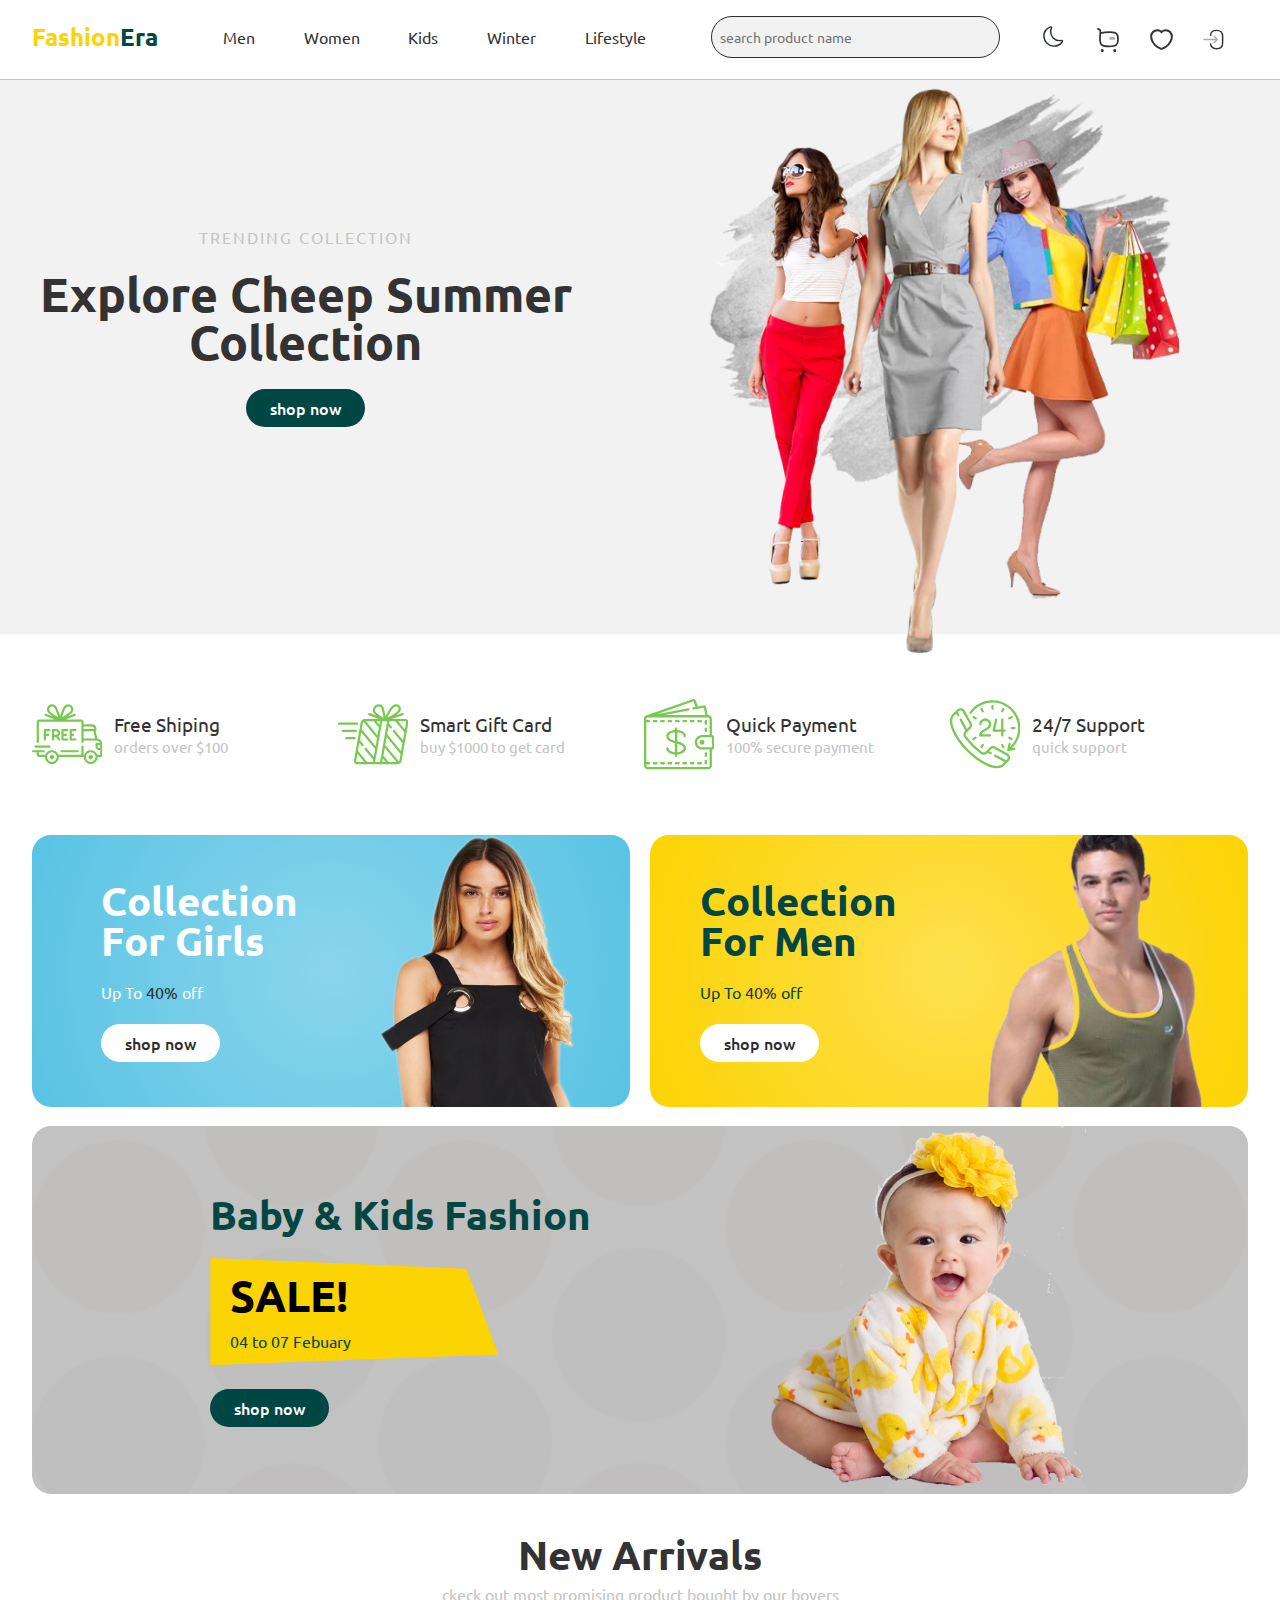
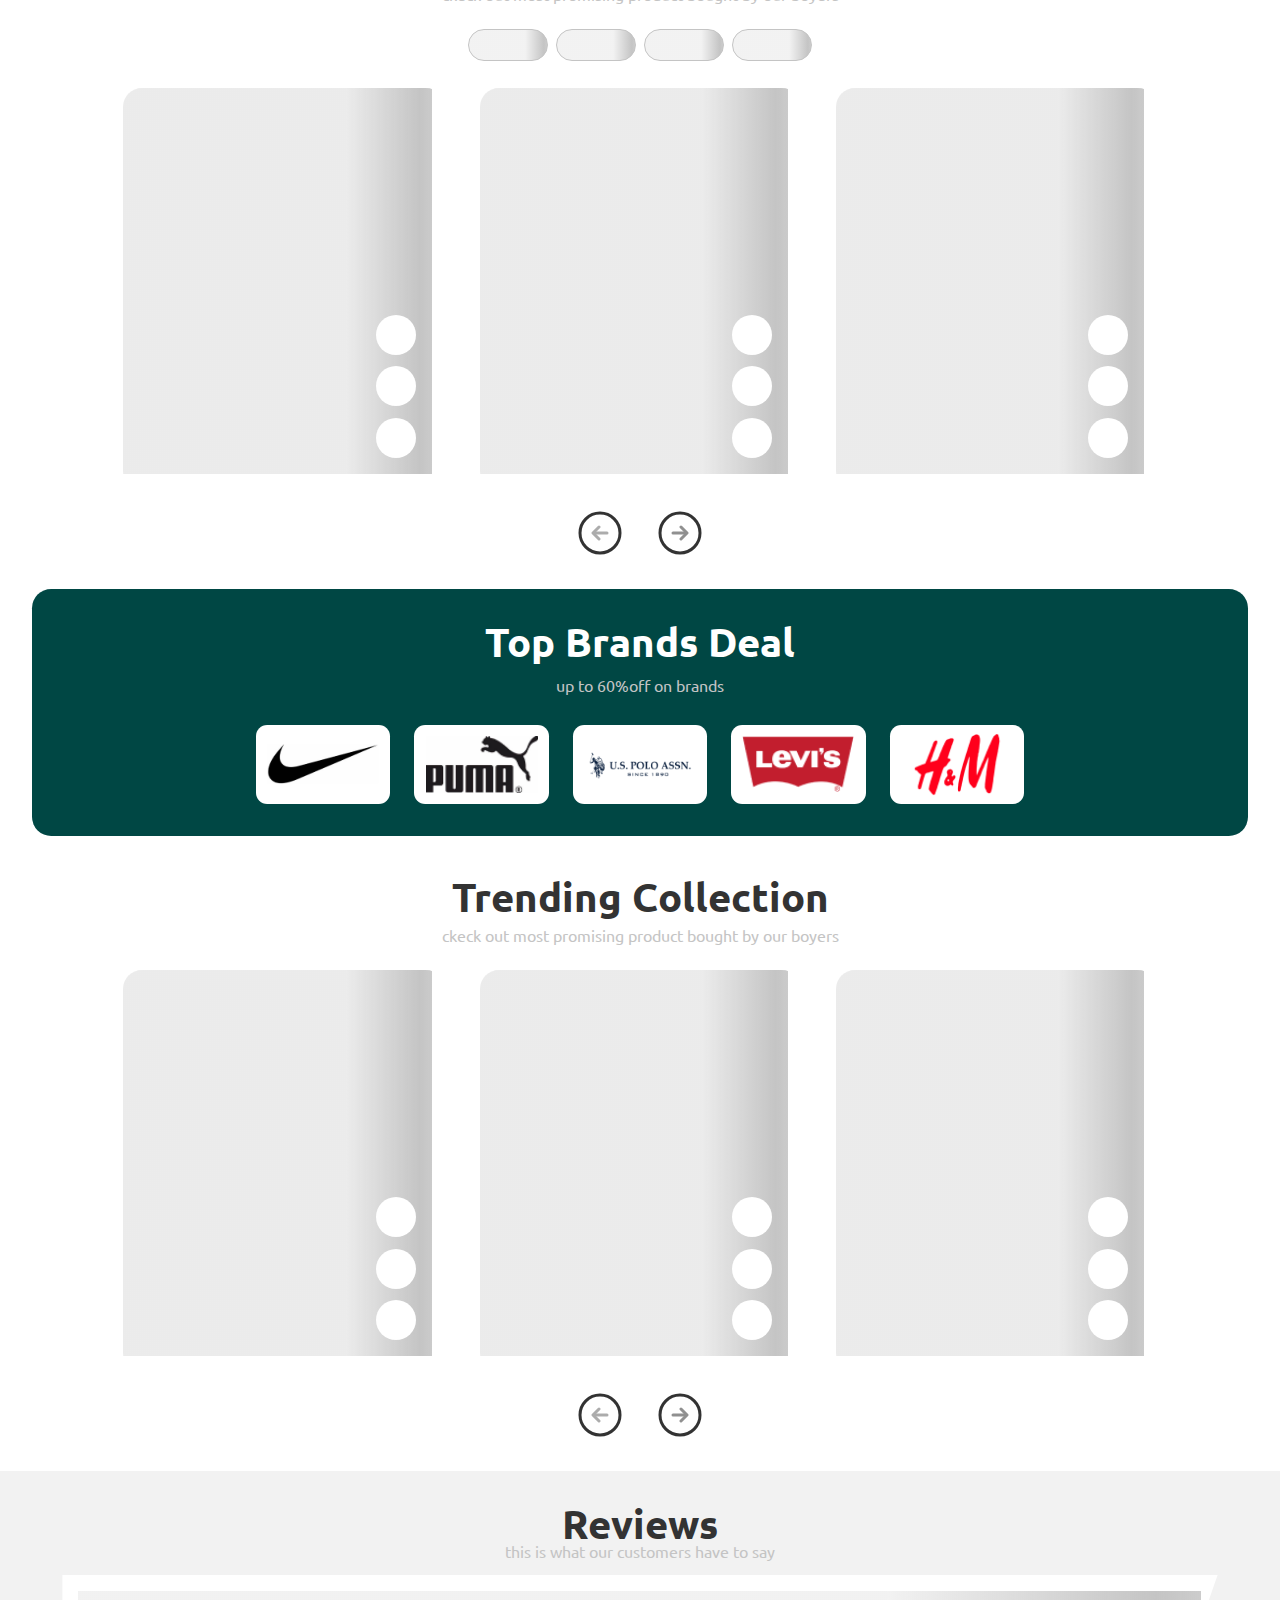
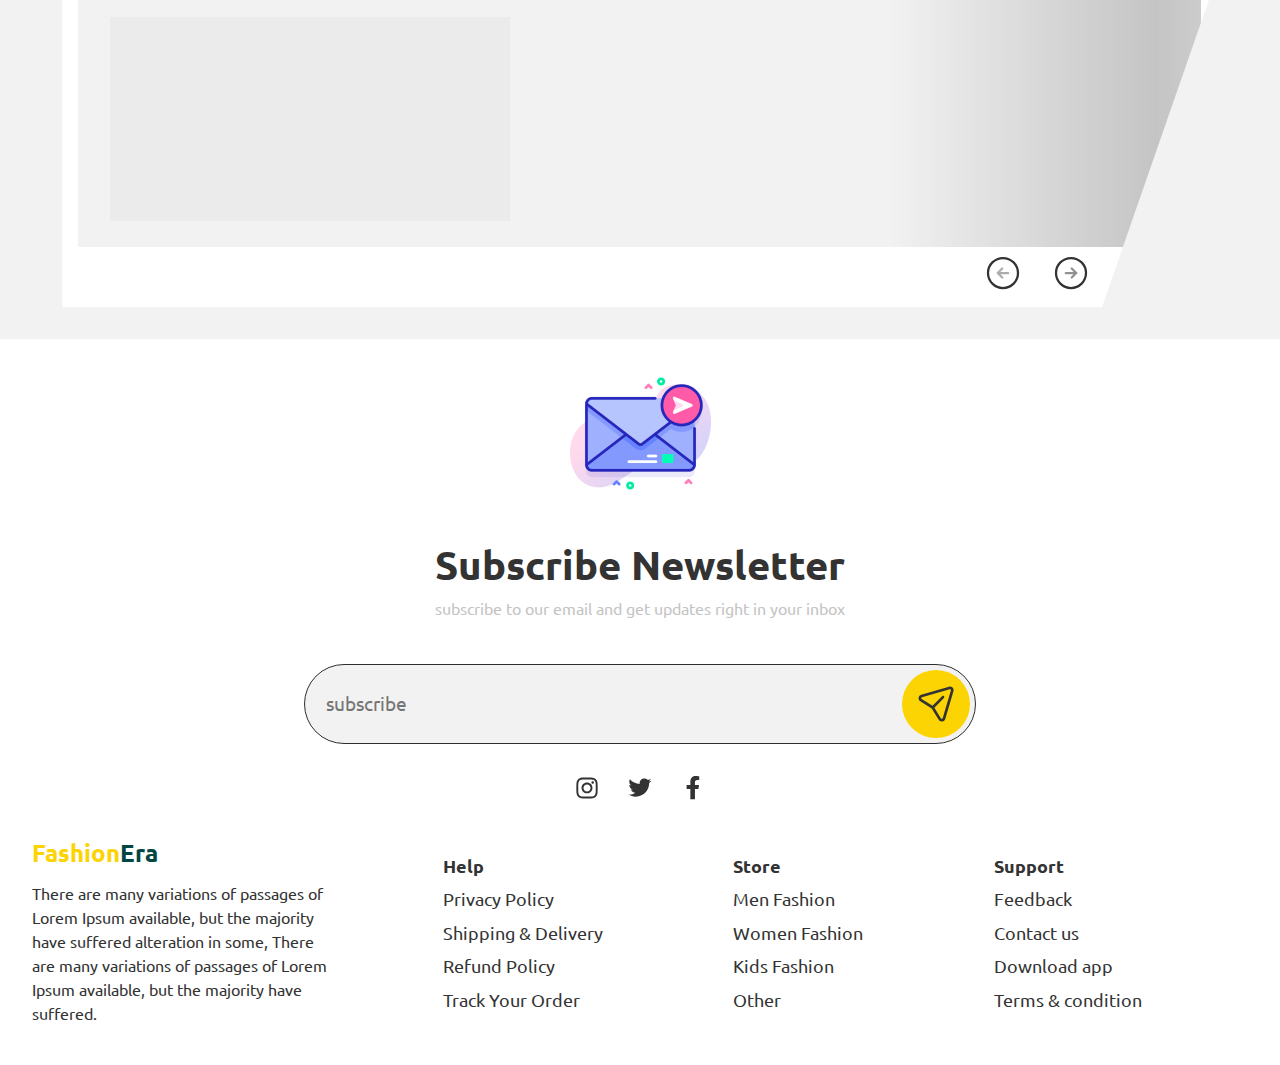
<file: index.html>
<!DOCTYPE html>
<html lang="en">
  <head>
    <meta charset="UTF-8" />
    <meta http-equiv="X-UA-Compatible" content="IE=Edge" />
    <meta name="viewport" content="width=device-width, initial-scale=1" />

    <title>E-Commerce</title>

    <link rel="stylesheet" href="./assets/swiper/swiper.css" />
    <link rel="stylesheet" href="./styles/variables.css" />
    <link rel="stylesheet" href="./styles/normalize-reset.css" />
    <link rel="stylesheet" href="./styles/main.css" />
    <link rel="stylesheet" href="./styles/index.css" />
    <link rel="preconnect" href="https://fonts.googleapis.com" />
    <link rel="preconnect" href="https://fonts.gstatic.com" crossorigin />
    <link
      href="https://fonts.googleapis.com/css2?family=Ubuntu:wght@400;500;700&display=swap"
      rel="stylesheet"
    />
    <script type="module" defer src="./assets/swiper/swiper.js"></script>
    <script type="module" defer src="./scripts/main.js"></script>
    <script type="module" defer src="./scripts/index.js"></script>
  </head>

  <body data-theme="light">
    <main>
      <!--******** header tags *********-->
      <!--******************************-->
      <header>
        <section class="center header-content">
          <div class="header-logo-container">
            <a href="./index.html"><span>Fashion</span><span>Era</span></a>
          </div>
          <nav class="header-navbar-container">
            <ul class="header-nav-list">
              <li class="nav-list-item">
                <a href="./pages/all-products.html?categories=men">Men</a>
              </li>
              <li class="nav-list-item">
                <a href="./pages/all-products.html?categories=women">Women</a>
              </li>
              <li class="nav-list-item">
                <a href="./pages/all-products.html?categories=kids">Kids</a>
              </li>
              <li class="nav-list-item new">
                <a href="./pages/all-products.html?categories=winter">Winter</a>
              </li>
              <li class="nav-list-item">
                <a href="./pages/all-products.html?categories=lifeStyle"
                  >Lifestyle</a
                >
              </li>
            </ul>
          </nav>
          <div class="header-search-container">
            <div class="search-box">
              <label for="product_name-header">
                <input
                  placeholder="search product name"
                  type="text"
                  name="product_name-header"
                  id="product_name-header"
                />
                <svg class="svg button">
                  <use href="./assets/icons/svg-icons.svg#icon-Close"></use>
                </svg>
              </label>
            </div>
            <div class="search-result"></div>
          </div>
          <div class="header-user-info-container">
            <div class="toggle-theme header-toggle-theme button">
              <span class="theme">
                <svg class="svg light">
                  <use href="./assets/icons/svg-icons.svg#icon-Light"></use>
                </svg>
                <svg class="svg dark">
                  <use href="./assets/icons/svg-icons.svg#icon-Dark"></use>
                </svg>
              </span>
            </div>

            <span class="user-info-icons-container button with-badge cart">
              <a href="./pages/cart.html">
                <svg class="svg">
                  <use href="./assets/icons/svg-icons.svg#icon-Buy"></use>
                </svg>
                <span class="hide badge cart-badge"></span>
              </a>
            </span>
            <span class="user-info-icons-container button with-badge favorite">
              <a href="./pages/favorites.html">
                <svg class="svg">
                  <use href="./assets/icons/svg-icons.svg#icon-Heart"></use>
                </svg>
                <span class="hide badge favorite-badge"></span>
              </a>
            </span>
            <span class="user-info-icons-container button user">
              <a href="./pages/login.html">
                <svg class="svg">
                  <use href="./assets/icons/svg-icons.svg#icon-Signin"></use>
                </svg>
              </a>
            </span>
          </div>
          <div class="header-menu-container">
            <!-- add class 'active' to toggle icon -->
            <span class="menu button">
              <svg class="svg open">
                <use href="./assets/icons/svg-icons.svg#icon-Menu"></use>
              </svg>
              <svg class="svg close">
                <use href="./assets/icons/svg-icons.svg#icon-Close"></use>
              </svg>
            </span>
          </div>
        </section>

        <!--********* sidebar tags*********-->

        <aside class="sidebar-content">
          <div class="sidebar-search-container">
            <div class="search-box">
              <label for="product_name-sidebar">
                <input
                  placeholder="search product name"
                  type="text"
                  name="product_name-sidebar"
                  id="product_name-sidebar"
                />
                <svg class="svg button">
                  <use href="./assets/icons/svg-icons.svg#icon-Close"></use>
                </svg>
              </label>
            </div>
            <div class="search-result"></div>
          </div>
          <div class="toggle-theme sidebar-toggle-theme button">
            <span class="title"> theme</span>
            <span class="theme">
              <svg class="svg light">
                <use href="./assets/icons/svg-icons.svg#icon-Light"></use>
              </svg>
              <svg class="svg dark">
                <use href="./assets/icons/svg-icons.svg#icon-Dark"></use>
              </svg>
            </span>
          </div>
          <nav class="sidebar-navbar-container">
            <ul class="sidebar-nav-list">
              <li class="nav-list-item">
                <a href="./pages/all-products.html?categories=men">Men</a>
              </li>
              <li class="nav-list-item">
                <a href="./pages/all-products.html?categories=women">Women</a>
              </li>
              <li class="nav-list-item">
                <a href="./pages/categories=kids">Kids</a>
              </li>
              <li class="nav-list-item new">
                <a href="./pages/all-products.html?categories=winter">Winter</a>
              </li>
              <li class="nav-list-item">
                <a href="./pages/all-products.html?categories=lifeStyle"
                  >Lifestyle</a
                >
              </li>
            </ul>
          </nav>
        </aside>
      </header>

      <!--******** top-trending tags *********-->
      <!--************************************-->
      <section class="top-trending-container">
        <div class="center top-trending-content">
          <div class="top-trending-info">
            <span class="subtitle">trending collection</span>
            <h3 class="title">Explore cheep Summer Collection</h3>
            <a href="./pages/all-products.html?max_price=300&sort=l_price">
              <button class="button button-dark" type="button">shop now</button>
            </a>
          </div>
          <div class="top-trending-images">
            <div class="image-container background">
              <img src="./assets/images/Image4.png" alt="splash background" />
            </div>
            <div class="image-container models">
              <img src="./assets/images/Image1.png" alt="models" />
            </div>
          </div>
        </div>
      </section>

      <!--******** futures tags *********-->
      <!--*******************************-->
      <section class="center futures-container">
        <div class="future">
          <span class="icon">
            <svg class="svg light">
              <use href="./assets/icons/svg-icons.svg#icon-Free-shiping"></use>
            </svg>
          </span>
          <div class="info">
            <span class="future-title title"> free shiping</span>
            <span class="future-details">orders over $100</span>
          </div>
        </div>
        <div class="future">
          <span class="icon">
            <svg class="svg light">
              <use href="./assets/icons/svg-icons.svg#icon-Gift"></use>
            </svg>
          </span>
          <div class="info">
            <span class="future-title title">smart gift card</span>
            <span class="future-details">buy $1000 to get card</span>
          </div>
        </div>
        <div class="future">
          <span class="icon">
            <svg class="svg light">
              <use href="./assets/icons/svg-icons.svg#icon-Wallet"></use>
            </svg>
          </span>
          <div class="info">
            <span class="future-title title">quick payment</span>
            <span class="future-details">100% secure payment</span>
          </div>
        </div>
        <div class="future">
          <span class="icon">
            <svg class="svg light">
              <use href="./assets/icons/svg-icons.svg#icon-Support"></use>
            </svg>
          </span>
          <div class="info">
            <span class="future-title title">24/7 support</span>
            <span class="future-details">quick support</span>
          </div>
        </div>
      </section>

      <!--******** collections tags *********-->
      <!--***********************************-->
      <section class="center collections-container">
        <div class="collection woman">
          <div class="collection-info">
            <span class="info-title title">collection for girls</span>
            <span class="info-subtitle"
              >Up To <span class="discount">40%</span> off</span
            >
            <a href="./pages/all-products.html?categories=women">
              <button class="button button-light" type="button">
                shop now
              </button>
            </a>
          </div>
          <div class="collection-image-container">
            <img src="./assets/images/Image2.png" alt="woman model" />
          </div>
        </div>

        <div class="collection man">
          <div class="collection-info">
            <span class="info-title title">collection for men</span>
            <span class="info-subtitle"
              >Up To <span class="discount">40%</span> off</span
            >
            <a href="./pages/all-products.html?categories=men">
              <button class="button button-light" type="button">
                shop now
              </button>
            </a>
          </div>
          <div class="collection-image-container">
            <img src="./assets/images/Image9.png" alt="man model" />
          </div>
        </div>

        <div class="collection kids full">
          <div class="collection-info">
            <span class="info-title title">baby & kids fashion</span>
            <div class="info-subtitle">
              <span>SALE!</span>
              <span>04 to 07 Febuary</span>
            </div>
            <a href="./pages/all-products.html?categories=kids">
              <button class="button button-dark" type="button">shop now</button>
            </a>
          </div>
          <div class="collection-image-container">
            <img src="./assets/images/Image10.png" alt="baby model" />
          </div>
        </div>
      </section>

      <!--******** new-products tags *********-->
      <!--************************************-->
      <section class="center new-products-container">
        <h3 class="title">new arrivals</h3>
        <p class="descriptoin">
          ckeck out most promising product bought by our boyers
        </p>
        <div class="filters-wrapper"></div>
        <div class="swiper products-wrapper">
          <div class="swiper-wrapper">
            <!-- <article class="product swiper-slide">
              <div class="content">
                <img src="./assets/images/Image6.png" alt="product 1" />
                <div class="tags">
                  <span class="tag discount">40%</span>
                  <span class="tag new">new!</span>
                </div>
                <div class="buttons">
                  <button class="buttons-like" type="button">
                    <svg class="svg">
                      <use href="./assets/icons/svg-icons.svg#icon-Heart"></use>
                    </svg>
                  </button>
                  <button class="buttons-buy" type="button">
                    <svg class="svg">
                      <use href="./assets/icons/svg-icons.svg#icon-Bag"></use>
                    </svg>
                  </button>
                  <button class="buttons-images" type="button">
                    <svg class="svg">
                      <use
                        href="./assets/icons/svg-icons.svg#icon-Gallery"
                      ></use>
                    </svg>
                  </button>
                </div>
              </div>
              <div class="info">
                <div class="details">
                  <span class="category">kids</span>
                  <div class="stars">
                    <svg class="svg star-full">
                      <use href="./assets/icons/svg-icons.svg#icon-Star"></use>
                    </svg>
                    <svg class="svg star-full">
                      <use href="./assets/icons/svg-icons.svg#icon-Star"></use>
                    </svg>
                    <svg class="svg star-half">
                      <use href="./assets/icons/svg-icons.svg#icon-Star"></use>
                    </svg>
                    <svg class="svg star-empty">
                      <use href="./assets/icons/svg-icons.svg#icon-Star"></use>
                    </svg>
                    <svg class="svg star-empty">
                      <use href="./assets/icons/svg-icons.svg#icon-Star"></use>
                    </svg>
                  </div>
                </div>
                <span class="title">yellow t-shirt</span>
                <div class="price">
                  <span class="current-price">$350</span>
                  <span class="base-price">$400</span>
                </div>
              </div>
            </article>
            <article class="product swiper-slide">
              <div class="content">
                <img src="./assets/images/Image11.png" alt="product 1" />
                <div class="tags">
                  <span class="tag discount">40%</span>
                  <span class="tag new">new!</span>
                </div>
                <div class="buttons">
                  <button class="buttons-like" type="button">
                    <svg class="svg">
                      <use href="./assets/icons/svg-icons.svg#icon-Heart"></use>
                    </svg>
                  </button>
                  <button class="buttons-buy" type="button">
                    <svg class="svg">
                      <use href="./assets/icons/svg-icons.svg#icon-Bag"></use>
                    </svg>
                  </button>
                  <button class="buttons-images" type="button">
                    <svg class="svg">
                      <use
                        href="./assets/icons/svg-icons.svg#icon-Gallery"
                      ></use>
                    </svg>
                  </button>
                </div>
              </div>
              <div class="info">
                <div class="details">
                  <span class="category">kids</span>
                  <div class="stars">
                    <svg class="svg star-full">
                      <use href="./assets/icons/svg-icons.svg#icon-Star"></use>
                    </svg>
                    <svg class="svg star-full">
                      <use href="./assets/icons/svg-icons.svg#icon-Star"></use>
                    </svg>
                    <svg class="svg star-half">
                      <use href="./assets/icons/svg-icons.svg#icon-Star"></use>
                    </svg>
                    <svg class="svg star-empty">
                      <use href="./assets/icons/svg-icons.svg#icon-Star"></use>
                    </svg>
                    <svg class="svg star-empty">
                      <use href="./assets/icons/svg-icons.svg#icon-Star"></use>
                    </svg>
                  </div>
                </div>
                <span class="title">yellow t-shirt</span>
                <div class="price">
                  <span class="current-price">$350</span>
                  <span class="base-price">$400</span>
                </div>
              </div>
            </article>
            <article class="product swiper-slide">
              <div class="content">
                <img src="./assets/images/Image12.png" alt="product 1" />
                <div class="tags">
                  <span class="tag discount">40%</span>
                  <span class="tag new">new!</span>
                </div>
                <div class="buttons">
                  <button class="buttons-like" type="button">
                    <svg class="svg">
                      <use href="./assets/icons/svg-icons.svg#icon-Heart"></use>
                    </svg>
                  </button>
                  <button class="buttons-buy" type="button">
                    <svg class="svg">
                      <use href="./assets/icons/svg-icons.svg#icon-Bag"></use>
                    </svg>
                  </button>
                  <button class="buttons-images" type="button">
                    <svg class="svg">
                      <use
                        href="./assets/icons/svg-icons.svg#icon-Gallery"
                      ></use>
                    </svg>
                  </button>
                </div>
              </div>
              <div class="info">
                <div class="details">
                  <span class="category">kids</span>
                  <div class="stars">
                    <svg class="svg star-full">
                      <use href="./assets/icons/svg-icons.svg#icon-Star"></use>
                    </svg>
                    <svg class="svg star-full">
                      <use href="./assets/icons/svg-icons.svg#icon-Star"></use>
                    </svg>
                    <svg class="svg star-half">
                      <use href="./assets/icons/svg-icons.svg#icon-Star"></use>
                    </svg>
                    <svg class="svg star-empty">
                      <use href="./assets/icons/svg-icons.svg#icon-Star"></use>
                    </svg>
                    <svg class="svg star-empty">
                      <use href="./assets/icons/svg-icons.svg#icon-Star"></use>
                    </svg>
                  </div>
                </div>
                <span class="title">yellow t-shirt</span>
                <div class="price">
                  <span class="current-price">$350</span>
                  <span class="base-price">$400</span>
                </div>
              </div>
            </article>
            <article class="product swiper-slide">
              <div class="content">
                <img src="./assets/images/Image13.png" alt="product 1" />
                <div class="tags">
                  <span class="tag discount">40%</span>
                  <span class="tag new">new!</span>
                </div>
                <div class="buttons">
                  <button class="buttons-like" type="button">
                    <svg class="svg">
                      <use href="./assets/icons/svg-icons.svg#icon-Heart"></use>
                    </svg>
                  </button>
                  <button class="buttons-buy" type="button">
                    <svg class="svg">
                      <use href="./assets/icons/svg-icons.svg#icon-Bag"></use>
                    </svg>
                  </button>
                  <button class="buttons-images" type="button">
                    <svg class="svg">
                      <use
                        href="./assets/icons/svg-icons.svg#icon-Gallery"
                      ></use>
                    </svg>
                  </button>
                </div>
              </div>
              <div class="info">
                <div class="details">
                  <span class="category">kids</span>
                  <div class="stars">
                    <svg class="svg star-full">
                      <use href="./assets/icons/svg-icons.svg#icon-Star"></use>
                    </svg>
                    <svg class="svg star-full">
                      <use href="./assets/icons/svg-icons.svg#icon-Star"></use>
                    </svg>
                    <svg class="svg star-half">
                      <use href="./assets/icons/svg-icons.svg#icon-Star"></use>
                    </svg>
                    <svg class="svg star-empty">
                      <use href="./assets/icons/svg-icons.svg#icon-Star"></use>
                    </svg>
                    <svg class="svg star-empty">
                      <use href="./assets/icons/svg-icons.svg#icon-Star"></use>
                    </svg>
                  </div>
                </div>
                <span class="title">yellow t-shirt</span>
                <div class="price">
                  <span class="current-price">$350</span>
                  <span class="base-price">$400</span>
                </div>
              </div>
            </article> -->
          </div>
        </div>
        <div class="arrow-key-wrapper">
          <svg class="key left pointer svg">
            <use href="./assets/icons/svg-icons.svg#icon-Arrow-left"></use>
          </svg>
          <svg class="key right pointer svg">
            <use href="./assets/icons/svg-icons.svg#icon-Arrow-right"></use>
          </svg>
        </div>
      </section>

      <!--******** brands tags *********-->
      <!--******************************-->
      <section class="center brands-container">
        <h3 class="title">top brands deal</h3>
        <p class="descriptoin">
          up to <span class="discount">60%</span>off on brands
        </p>
        <ul class="brands-wrapper">
          <li class="image-container">
            <a href="#"
              ><img src="./assets/images/Image22.png" alt="brand 1"
            /></a>
          </li>
          <li class="image-container">
            <a href="#"
              ><img src="./assets/images/Image21.png" alt="brand 1"
            /></a>
          </li>
          <li class="image-container">
            <a href="#"
              ><img src="./assets/images/Image20.png" alt="brand 1"
            /></a>
          </li>
          <li class="image-container">
            <a href="#"
              ><img src="./assets/images/Image19.png" alt="brand 1"
            /></a>
          </li>
          <li class="image-container">
            <a href="#"
              ><img src="./assets/images/Image18.png" alt="brand 1"
            /></a>
          </li>
        </ul>
      </section>

      <!--******** trends tags *********-->
      <!--******************************-->
      <section class="center trends-container">
        <h3 class="title">trending collection</h3>
        <p class="descriptoin">
          ckeck out most promising product bought by our boyers
        </p>

        <div class="swiper products-wrapper">
          <div class="swiper-wrapper">
            <!-- <article class="product swiper-slide">
              <div class="content">
                <img src="./assets/images/Image14.png" alt="product 1" />
                <div class="tags">
                  <span class="tag new">new</span>
                </div>
                <div class="buttons">
                  <button class="buttons-like" type="button">
                    <svg class="svg">
                      <use href="./assets/icons/svg-icons.svg#icon-Heart"></use>
                    </svg>
                  </button>
                  <button class="buttons-buy" type="button">
                    <svg class="svg">
                      <use href="./assets/icons/svg-icons.svg#icon-Bag"></use>
                    </svg>
                  </button>
                  <button class="buttons-images" type="button">
                    <svg class="svg">
                      <use
                        href="./assets/icons/svg-icons.svg#icon-Gallery"
                      ></use>
                    </svg>
                  </button>
                </div>
              </div>
              <div class="info">
                <div class="details">
                  <span class="category">kids</span>
                  <div class="stars">
                    <svg class="svg star-full">
                      <use href="./assets/icons/svg-icons.svg#icon-Star"></use>
                    </svg>
                    <svg class="svg star-full">
                      <use href="./assets/icons/svg-icons.svg#icon-Star"></use>
                    </svg>
                    <svg class="svg star-half">
                      <use href="./assets/icons/svg-icons.svg#icon-Star"></use>
                    </svg>
                    <svg class="svg star-empty">
                      <use href="./assets/icons/svg-icons.svg#icon-Star"></use>
                    </svg>
                    <svg class="svg star-empty">
                      <use href="./assets/icons/svg-icons.svg#icon-Star"></use>
                    </svg>
                  </div>
                </div>
                <span class="title">yellow t-shirt</span>
                <div class="price">
                  <span class="current-price">$350</span>
                  <span class="base-price">$400</span>
                </div>
              </div>
            </article>
            <article class="product swiper-slide">
              <div class="content">
                <img src="./assets/images/Image15.png" alt="product 1" />
                <div class="tags">
                  <span class="tag new">new</span>
                </div>
                <div class="buttons">
                  <button class="buttons-like" type="button">
                    <svg class="svg">
                      <use href="./assets/icons/svg-icons.svg#icon-Heart"></use>
                    </svg>
                  </button>
                  <button class="buttons-buy" type="button">
                    <svg class="svg">
                      <use href="./assets/icons/svg-icons.svg#icon-Bag"></use>
                    </svg>
                  </button>
                  <button class="buttons-images" type="button">
                    <svg class="svg">
                      <use
                        href="./assets/icons/svg-icons.svg#icon-Gallery"
                      ></use>
                    </svg>
                  </button>
                </div>
              </div>
              <div class="info">
                <div class="details">
                  <span class="category">kids</span>
                  <div class="stars">
                    <svg class="svg star-full">
                      <use href="./assets/icons/svg-icons.svg#icon-Star"></use>
                    </svg>
                    <svg class="svg star-full">
                      <use href="./assets/icons/svg-icons.svg#icon-Star"></use>
                    </svg>
                    <svg class="svg star-half">
                      <use href="./assets/icons/svg-icons.svg#icon-Star"></use>
                    </svg>
                    <svg class="svg star-empty">
                      <use href="./assets/icons/svg-icons.svg#icon-Star"></use>
                    </svg>
                    <svg class="svg star-empty">
                      <use href="./assets/icons/svg-icons.svg#icon-Star"></use>
                    </svg>
                  </div>
                </div>
                <span class="title">yellow t-shirt</span>
                <div class="price">
                  <span class="current-price">$350</span>
                  <span class="base-price">$400</span>
                </div>
              </div>
            </article>
            <article class="product swiper-slide">
              <div class="content">
                <img src="./assets/images/Image16.png" alt="product 1" />
                <div class="tags">
                  <span class="tag new">new</span>
                </div>
                <div class="buttons">
                  <button class="buttons-like" type="button">
                    <svg class="svg">
                      <use href="./assets/icons/svg-icons.svg#icon-Heart"></use>
                    </svg>
                  </button>
                  <button class="buttons-buy" type="button">
                    <svg class="svg">
                      <use href="./assets/icons/svg-icons.svg#icon-Bag"></use>
                    </svg>
                  </button>
                  <button class="buttons-images" type="button">
                    <svg class="svg">
                      <use
                        href="./assets/icons/svg-icons.svg#icon-Gallery"
                      ></use>
                    </svg>
                  </button>
                </div>
              </div>
              <div class="info">
                <div class="details">
                  <span class="category">kids</span>
                  <div class="stars">
                    <svg class="svg star-full">
                      <use href="./assets/icons/svg-icons.svg#icon-Star"></use>
                    </svg>
                    <svg class="svg star-full">
                      <use href="./assets/icons/svg-icons.svg#icon-Star"></use>
                    </svg>
                    <svg class="svg star-half">
                      <use href="./assets/icons/svg-icons.svg#icon-Star"></use>
                    </svg>
                    <svg class="svg star-empty">
                      <use href="./assets/icons/svg-icons.svg#icon-Star"></use>
                    </svg>
                    <svg class="svg star-empty">
                      <use href="./assets/icons/svg-icons.svg#icon-Star"></use>
                    </svg>
                  </div>
                </div>
                <span class="title">yellow t-shirt</span>
                <div class="price">
                  <span class="current-price">$350</span>
                  <span class="base-price">$400</span>
                </div>
              </div>
            </article>
            <article class="product swiper-slide">
              <div class="content">
                <img src="./assets/images/Image17.png" alt="product 1" />
                <div class="tags">
                  <span class="tag new">new</span>
                </div>
                <div class="buttons">
                  <button class="buttons-like" type="button">
                    <svg class="svg">
                      <use href="./assets/icons/svg-icons.svg#icon-Heart"></use>
                    </svg>
                  </button>
                  <button class="buttons-buy" type="button">
                    <svg class="svg">
                      <use href="./assets/icons/svg-icons.svg#icon-Bag"></use>
                    </svg>
                  </button>
                  <button class="buttons-images" type="button">
                    <svg class="svg">
                      <use
                        href="./assets/icons/svg-icons.svg#icon-Gallery"
                      ></use>
                    </svg>
                  </button>
                </div>
              </div>
              <div class="info">
                <div class="details">
                  <span class="category">kids</span>
                  <div class="stars">
                    <svg class="svg star-full">
                      <use href="./assets/icons/svg-icons.svg#icon-Star"></use>
                    </svg>
                    <svg class="svg star-full">
                      <use href="./assets/icons/svg-icons.svg#icon-Star"></use>
                    </svg>
                    <svg class="svg star-half">
                      <use href="./assets/icons/svg-icons.svg#icon-Star"></use>
                    </svg>
                    <svg class="svg star-empty">
                      <use href="./assets/icons/svg-icons.svg#icon-Star"></use>
                    </svg>
                    <svg class="svg star-empty">
                      <use href="./assets/icons/svg-icons.svg#icon-Star"></use>
                    </svg>
                  </div>
                </div>
                <span class="title">yellow t-shirt</span>
                <div class="price">
                  <span class="current-price">$350</span>
                  <span class="base-price">$400</span>
                </div>
              </div>
            </article> -->
          </div>
        </div>
        <div class="arrow-key-wrapper">
          <svg class="key pointer left svg">
            <use href="./assets/icons/svg-icons.svg#icon-Arrow-left"></use>
          </svg>
          <svg class="key pointer right svg">
            <use href="./assets/icons/svg-icons.svg#icon-Arrow-right"></use>
          </svg>
        </div>
      </section>

      <!--******** reviews tags *********-->
      <!--*******************************-->
      <section class="reviews-container">
        <div class="center reviews-content">
          <h3 class="title">reviews</h3>
          <p class="descriptoin">this is what our customers have to say</p>
          <div class="swiper review-wrapper">
            <div class="swiper-wrapper">
              <!-- <div class="swiper-slide review-info">
                <div class="image-wrapper">
                  <img
                    src="./assets/images/User_default_image.png"
                    alt="user image"
                  />
                </div>
                <div class="review-info-content">
                  <p>
                    this is a long text this is a long text this is a long text
                    this is a long text this is a long text this is a long this
                    is a long text this is a long text this is a long text this
                    is a long text this is a long text this is a long text.
                  </p>
                  <span>mr ahmad</span>
                </div>
              </div> -->
            </div>

            <div class="arrow-key-wrapper">
              <svg class="key pointer left svg">
                <use href="./assets/icons/svg-icons.svg#icon-Arrow-left"></use>
              </svg>
              <svg class="key pointer right svg">
                <use href="./assets/icons/svg-icons.svg#icon-Arrow-right"></use>
              </svg>
            </div>
          </div>
        </div>
      </section>

      <!--******** subscribe tags *********-->
      <!--*********************************-->
      <section class="center subscribe-container">
        <div class="image-wrapper">
          <img src="./assets/images/Icon_customers.png" alt="subscribe icon" />
        </div>
        <h3 class="title">subscribe newsletter</h3>
        <p class="descriptoin">
          subscribe to our email and get updates right in your inbox
        </p>

        <div class="search-box">
          <label for="subscribe">
            <input
              placeholder="subscribe"
              type="email"
              name="subscribe"
              id="subscribe"
            />
            <button class="button" type="button">
              <svg class="svg button">
                <use href="./assets/icons/svg-icons.svg#icon-Send"></use>
              </svg>
            </button>
          </label>
        </div>
        <ul class="socials-wrapper">
          <li class="social">
            <a href="#">
              <svg class="svg">
                <use
                  href="./assets/icons/svg-icons.svg#icon-Social-instagram"
                ></use>
              </svg>
            </a>
          </li>
          <li class="social">
            <a href="#">
              <svg class="svg">
                <use
                  href="./assets/icons/svg-icons.svg#icon-Social-twitter"
                ></use>
              </svg>
            </a>
          </li>
          <li class="social">
            <a href="#">
              <svg class="svg">
                <use
                  href="./assets/icons/svg-icons.svg#icon-Social-facebook"
                ></use>
              </svg>
            </a>
          </li>
        </ul>
      </section>

      <!--******** footer tags *********-->
      <!--******************************-->
      <footer class="center">
        <div class="page-info">
          <div class="footer-logo-container">
            <a href="./index.html"><span>Fashion</span><span>Era</span></a>
          </div>
          <p>
            There are many variations of passages of Lorem Ipsum available, but
            the majority have suffered alteration in some, There are many
            variations of passages of Lorem Ipsum available, but the majority
            have suffered.
          </p>
        </div>
        <div class="footer-links-wrapper">
          <ul class="links">
            <li class="title">help</li>
            <li class="link"><a href="#">Privacy Policy</a></li>
            <li class="link"><a href="#">Shipping & Delivery</a></li>
            <li class="link"><a href="#">Refund Policy</a></li>
            <li class="link"><a href="#">Track Your Order</a></li>
          </ul>
          <ul class="links">
            <li class="title">Store</li>
            <li class="link"><a href="#">Men Fashion</a></li>
            <li class="link"><a href="#">Women Fashion</a></li>
            <li class="link"><a href="#">Kids Fashion</a></li>
            <li class="link"><a href="#">Other</a></li>
          </ul>
          <ul class="links">
            <li class="title">Support</li>
            <li class="link"><a href="#">Feedback</a></li>
            <li class="link"><a href="#">Contact us</a></li>
            <li class="link"><a href="#">Download app</a></li>
            <li class="link"><a href="#">Terms & condition</a></li>
          </ul>
        </div>
      </footer>
    </main>
  </body>
</html>
</file>
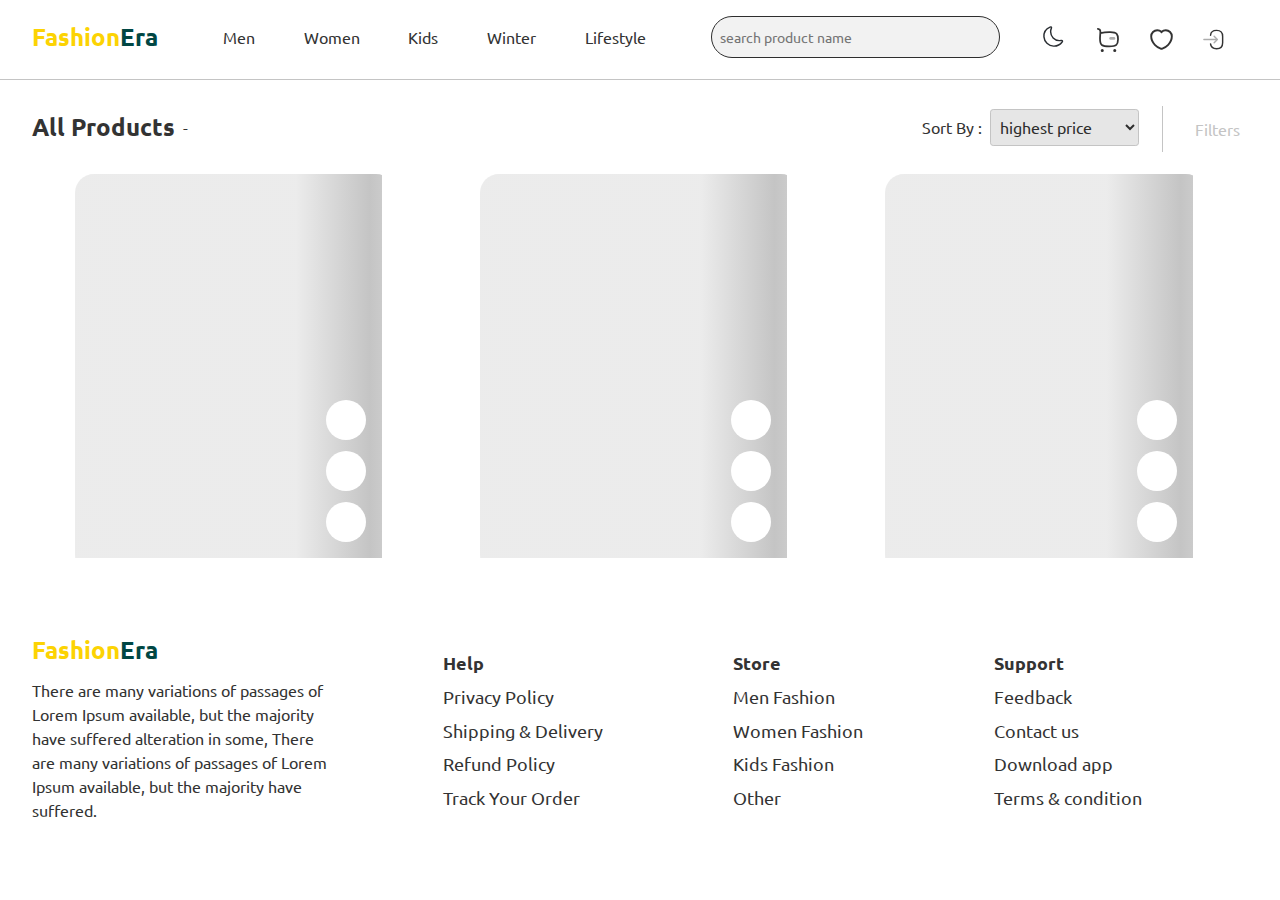
<file: pages/all-products.html>
<!DOCTYPE html>
<html lang="en">
  <head>
    <meta charset="UTF-8" />
    <meta http-equiv="X-UA-Compatible" content="IE=Edge" />
    <meta name="viewport" content="width=device-width, initial-scale=1" />

    <title>E-Commerce</title>

    <link rel="stylesheet" href="../styles/variables.css" />
    <link rel="stylesheet" href="../styles/normalize-reset.css" />
    <link rel="stylesheet" href="../styles/main.css" />
    <link rel="stylesheet" href="../styles/all-products.css" />
    <link rel="preconnect" href="https://fonts.googleapis.com" />
    <link rel="preconnect" href="https://fonts.gstatic.com" crossorigin />
    <link
      href="https://fonts.googleapis.com/css2?family=Ubuntu:wght@400;500;700&display=swap"
      rel="stylesheet"
    />
    <script type="module" defer src="../scripts/main.js"></script>
    <script type="module" defer src="../scripts/all-products.js"></script>
  </head>

  <body data-theme="light">
    <main>
      <!--******** header tags *********-->
      <!--******************************-->
      <header>
        <section class="center header-content">
          <div class="header-logo-container">
            <a href="../index.html"><span>Fashion</span><span>Era</span></a>
          </div>
          <nav class="header-navbar-container">
            <ul class="header-nav-list">
              <li class="nav-list-item">
                <a href="./all-products.html?categories=men">Men</a>
              </li>
              <li class="nav-list-item">
                <a href="./all-products.html?categories=women">Women</a>
              </li>
              <li class="nav-list-item">
                <a href="./all-products.html?categories=kids">Kids</a>
              </li>
              <li class="nav-list-item new">
                <a href="./all-products.html?categories=winter">Winter</a>
              </li>
              <li class="nav-list-item">
                <a href="./all-products.html?categories=lifeStyle">Lifestyle</a>
              </li>
            </ul>
          </nav>
          <div class="header-search-container">
            <div class="search-box">
              <label for="product_name-header">
                <input
                  placeholder="search product name"
                  type="text"
                  name="product_name-header"
                  id="product_name-header"
                />
                <svg class="svg button">
                  <use href="../assets/icons/svg-icons.svg#icon-Close"></use>
                </svg>
              </label>
            </div>
            <div class="search-result"></div>
          </div>
          <div class="header-user-info-container">
            <div class="toggle-theme header-toggle-theme button">
              <span class="theme">
                <svg class="svg light">
                  <use href="../assets/icons/svg-icons.svg#icon-Light"></use>
                </svg>
                <svg class="svg dark">
                  <use href="../assets/icons/svg-icons.svg#icon-Dark"></use>
                </svg>
              </span>
            </div>

            <span class="user-info-icons-container button with-badge cart">
              <a href="./cart.html">
                <svg class="svg">
                  <use href="../assets/icons/svg-icons.svg#icon-Buy"></use>
                </svg>
                <span class="hide badge cart-badge"></span>
              </a>
            </span>
            <span class="user-info-icons-container button with-badge favorite">
              <a href="./favorites.html">
                <svg class="svg">
                  <use href="../assets/icons/svg-icons.svg#icon-Heart"></use>
                </svg>
                <span class="hide badge favorite-badge"></span>
              </a>
            </span>
            <span class="user-info-icons-container button user">
              <a href="./login.html">
                <svg class="svg">
                  <use href="../assets/icons/svg-icons.svg#icon-Signin"></use>
                </svg>
              </a>
            </span>
          </div>
          <div class="header-menu-container">
            <!-- add class 'active' to toggle icon -->
            <span class="menu button">
              <svg class="svg open">
                <use href="../assets/icons/svg-icons.svg#icon-Menu"></use>
              </svg>
              <svg class="svg close">
                <use href="../assets/icons/svg-icons.svg#icon-Close"></use>
              </svg>
            </span>
          </div>
        </section>

        <!--********* sidebar tags*********-->

        <aside class="sidebar-content">
          <div class="sidebar-search-container">
            <div class="search-box">
              <label for="product_name-sidebar">
                <input
                  placeholder="search product name"
                  type="text"
                  name="product_name-sidebar"
                  id="product_name-sidebar"
                />
                <svg class="svg button">
                  <use href="../assets/icons/svg-icons.svg#icon-Close"></use>
                </svg>
              </label>
            </div>
            <div class="search-result"></div>
          </div>
          <div class="toggle-theme sidebar-toggle-theme button">
            <span class="title"> theme</span>
            <span class="theme">
              <svg class="svg light">
                <use href="../assets/icons/svg-icons.svg#icon-Light"></use>
              </svg>
              <svg class="svg dark">
                <use href="../assets/icons/svg-icons.svg#icon-Dark"></use>
              </svg>
            </span>
          </div>
          <nav class="sidebar-navbar-container">
            <ul class="sidebar-nav-list">
              <li class="nav-list-item">
                <a href="./all-products.html?categories=men">Men</a>
              </li>
              <li class="nav-list-item">
                <a href="./all-products.html?categories=women">Women</a>
              </li>
              <li class="nav-list-item">
                <a href="./all-products.html?categories=kids">Kids</a>
              </li>
              <li class="nav-list-item new">
                <a href="./all-products.html?categories=winter">Winter</a>
              </li>
              <li class="nav-list-item">
                <a href="./all-products.html?categories=lifeStyle">Lifestyle</a>
              </li>
            </ul>
          </nav>
        </aside>
      </header>

      <!--******** all products tags *********-->
      <!--******************************-->

      <section class="all-products-wrapper center">
        <div class="products-info-wrapper">
          <div class="products-count">
            <h2 class="title">all products</h2>
            <span
              >- <span class="count"></span
              ><span class="filtered hide">(filter active)</span></span
            >
          </div>

          <!--***************** sort ***************-->
          <div class="products-sort-wrapper">
            <div class="product-sort">
              <span class="title">sort by : </span>
              <select class="pointer" name="sort" id="sort">
                <option class="pointer" value="h_price">highest price</option>
                <option class="pointer" value="l_price">lowest price</option>
                <option class="pointer" value="h_discount">
                  highest discount
                </option>
              </select>
            </div>

            <div
              title="filter is active"
              class="open-filter-section-button disable"
            >
              <span class="title">filters</span>
              <svg class="svg close">
                <use href="../assets/icons/svg-icons.svg#icon-Close"></use>
              </svg>
            </div>
          </div>
        </div>
        <!--********** filters **********-->
        <div class="filters-wrapper">
          <div class="filter-info">
            <span class="title">filters</span>
            <div class="reset-filter">
              <span class="title">reset</span>
              <svg class="trash pointer svg">
                <use href="../assets/icons/svg-icons.svg#icon-Trash"></use>
              </svg>
            </div>
          </div>
          <form class="filters">
            <div class="color-filter">
              <span class="title filter-name">color :</span>
              <div class="colors">
                <div class="input-wrapper">
                  <input type="checkbox" value="red" id="color_1" />
                  <label data-color="red" for="color_1">
                    <svg class="svg checkbox">
                      <use
                        href="../assets/icons/svg-icons.svg#icon-Checkbox-circle"
                      ></use>
                    </svg>
                  </label>
                </div>
                <div class="input-wrapper">
                  <input type="checkbox" value="green" id="color_2" />
                  <label data-color="green" for="color_2">
                    <svg class="svg checkbox">
                      <use
                        href="../assets/icons/svg-icons.svg#icon-Checkbox-circle"
                      ></use>
                    </svg>
                  </label>
                </div>
                <div class="input-wrapper">
                  <input type="checkbox" value="blue" id="color_3" />
                  <label data-color="blue" for="color_3">
                    <svg class="svg checkbox">
                      <use
                        href="../assets/icons/svg-icons.svg#icon-Checkbox-circle"
                      ></use>
                    </svg>
                  </label>
                </div>
              </div>
            </div>
            <div class="category-filter">
              <span class="title filter-name">category :</span>
              <div class="categories">
                <div class="input-wrapper">
                  <input type="checkbox" value="men" id="cat_1" />
                  <label for="cat_1">
                    <svg class="svg checkbox">
                      <use
                        href="../assets/icons/svg-icons.svg#icon-Checkbox"
                      ></use>
                    </svg>
                    <span>category 1</span>
                  </label>
                </div>
                <div class="input-wrapper">
                  <input type="checkbox" value="men" id="cat_2" />
                  <label for="cat_2">
                    <svg class="svg checkbox">
                      <use
                        href="../assets/icons/svg-icons.svg#icon-Checkbox"
                      ></use>
                    </svg>
                    <span>category 2</span>
                  </label>
                </div>
                <div class="input-wrapper">
                  <input type="checkbox" value="men" id="cat_3" />
                  <label for="cat_3">
                    <svg class="svg checkbox">
                      <use
                        href="../assets/icons/svg-icons.svg#icon-Checkbox"
                      ></use>
                    </svg>
                    <span>category 3</span>
                  </label>
                </div>
                <div class="input-wrapper">
                  <input type="checkbox" value="men" id="cat_4" />
                  <label for="cat_4">
                    <svg class="svg checkbox">
                      <use
                        href="../assets/icons/svg-icons.svg#icon-Checkbox"
                      ></use>
                    </svg>
                    <span>category 4</span>
                  </label>
                </div>
              </div>
            </div>
            <div class="price-filter">
              <span class="title filter-name">price :</span>
              <div class="input-wrapper">
                <label for="price-min">
                  <span>min</span>
                  <input
                    value="10"
                    placeholder="10"
                    type="number"
                    step=".1"
                    max="10000"
                    min="10"
                    id="price-min"
                  />
                </label>
                <label for="price-max">
                  <span>max</span>
                  <input
                    value="10000"
                    placeholder="10000"
                    type="number"
                    step=".1"
                    max="10000"
                    min="10"
                    id="price-max"
                  />
                </label>
              </div>
            </div>
            <div class="inventory-filter">
              <span class="title filter-name">inventory :</span>
              <div class="inventories">
                <div class="input-wrapper">
                  <input
                    checked="true"
                    value="all"
                    type="radio"
                    name="inventory"
                    id="inventory-all"
                  />
                  <label for="inventory-all">
                    <svg class="svg pointer radio">
                      <use
                        href="../assets/icons/svg-icons.svg#icon-Checkbox-circle"
                      ></use>
                    </svg>
                    <span class="pointer">all products</span>
                  </label>
                </div>
                <div class="input-wrapper">
                  <input
                    type="radio"
                    value="in-stock"
                    name="inventory"
                    id="inventory-yes"
                  />
                  <label for="inventory-yes">
                    <svg class="svg pointer radio">
                      <use
                        href="../assets/icons/svg-icons.svg#icon-Checkbox-circle"
                      ></use>
                    </svg>
                    <span class="pointer">in stock</span>
                  </label>
                </div>
                <div class="input-wrapper">
                  <input
                    type="radio"
                    value="out-of-stock"
                    name="inventory"
                    id="inventory-no"
                  />
                  <label for="inventory-no">
                    <svg class="svg pointer radio">
                      <use
                        href="../assets/icons/svg-icons.svg#icon-Checkbox-circle"
                      ></use>
                    </svg>
                    <span class="pointer">out of stock</span>
                  </label>
                </div>
              </div>
            </div>
          </form>
        </div>
        <!--************ product list **************-->
        <div class="products-card-wrapper">
          <!-- <article class="product">
            <div class="content">
              <img
                src="https://picsum.photos/id/131/200/300"
                alt="Electronic Granite Chips"
              />
              <div class="tags">
                <span class="tag discount">10%</span>
                <span class="tag new">new!</span>
              </div>
              <div class="buttons">
                <button class="buttons-like" type="button">
                  <svg class="svg heart">
                    <use href="../assets/icons/svg-icons.svg#icon-Heart"></use>
                  </svg>
                </button>

                <button class="buttons-buy" type="button">
                  <svg class="svg">
                    <use href="../assets/icons/svg-icons.svg#icon-Bag"></use>
                  </svg>
                </button>

                <a href="./product.html#2">
                  <button class="buttons-images" type="button">
                    <svg class="svg">
                      <use
                        href="../assets/icons/svg-icons.svg#icon-Gallery"
                      ></use>
                    </svg>
                  </button>
                </a>
              </div>
            </div>
            <div class="info">
              <div class="details">
                <span class="category">winter</span>
                <div class="stars">
                  <svg class="svg star-full">
                    <use href="../assets/icons/svg-icons.svg#icon-Star"></use>
                  </svg>

                  <svg class="svg star-full">
                    <use href="../assets/icons/svg-icons.svg#icon-Star"></use>
                  </svg>

                  <svg class="svg star-full">
                    <use href="../assets/icons/svg-icons.svg#icon-Star"></use>
                  </svg>

                  <svg class="svg star-full">
                    <use href="../assets/icons/svg-icons.svg#icon-Star"></use>
                  </svg>

                  <svg class="svg star-empty">
                    <use href="../assets/icons/svg-icons.svg#icon-Star"></use>
                  </svg>
                </div>
              </div>
              <span class="title"
                ><a href="./product.html#2">Electronic Granite Chips</a></span
              >
              <div class="price">
                <span class="current-price">$220</span>
                <span class="base-price">$242</span>
              </div>
            </div>
          </article> -->
        </div>
      </section>
      <!--******** footer tags *********-->
      <!--******************************-->
      <footer class="center">
        <div class="page-info">
          <div class="footer-logo-container">
            <a href="../index.html"><span>Fashion</span><span>Era</span></a>
          </div>
          <p>
            There are many variations of passages of Lorem Ipsum available, but
            the majority have suffered alteration in some, There are many
            variations of passages of Lorem Ipsum available, but the majority
            have suffered.
          </p>
        </div>
        <div class="footer-links-wrapper">
          <ul class="links">
            <li class="title">help</li>
            <li class="link"><a href="#">Privacy Policy</a></li>
            <li class="link"><a href="#">Shipping & Delivery</a></li>
            <li class="link"><a href="#">Refund Policy</a></li>
            <li class="link"><a href="#">Track Your Order</a></li>
          </ul>
          <ul class="links">
            <li class="title">Store</li>
            <li class="link"><a href="#">Men Fashion</a></li>
            <li class="link"><a href="#">Women Fashion</a></li>
            <li class="link"><a href="#">Kids Fashion</a></li>
            <li class="link"><a href="#">Other</a></li>
          </ul>
          <ul class="links">
            <li class="title">Support</li>
            <li class="link"><a href="#">Feedback</a></li>
            <li class="link"><a href="#">Contact us</a></li>
            <li class="link"><a href="#">Download app</a></li>
            <li class="link"><a href="#">Terms & condition</a></li>
          </ul>
        </div>
      </footer>
    </main>
  </body>
</html>
</file>
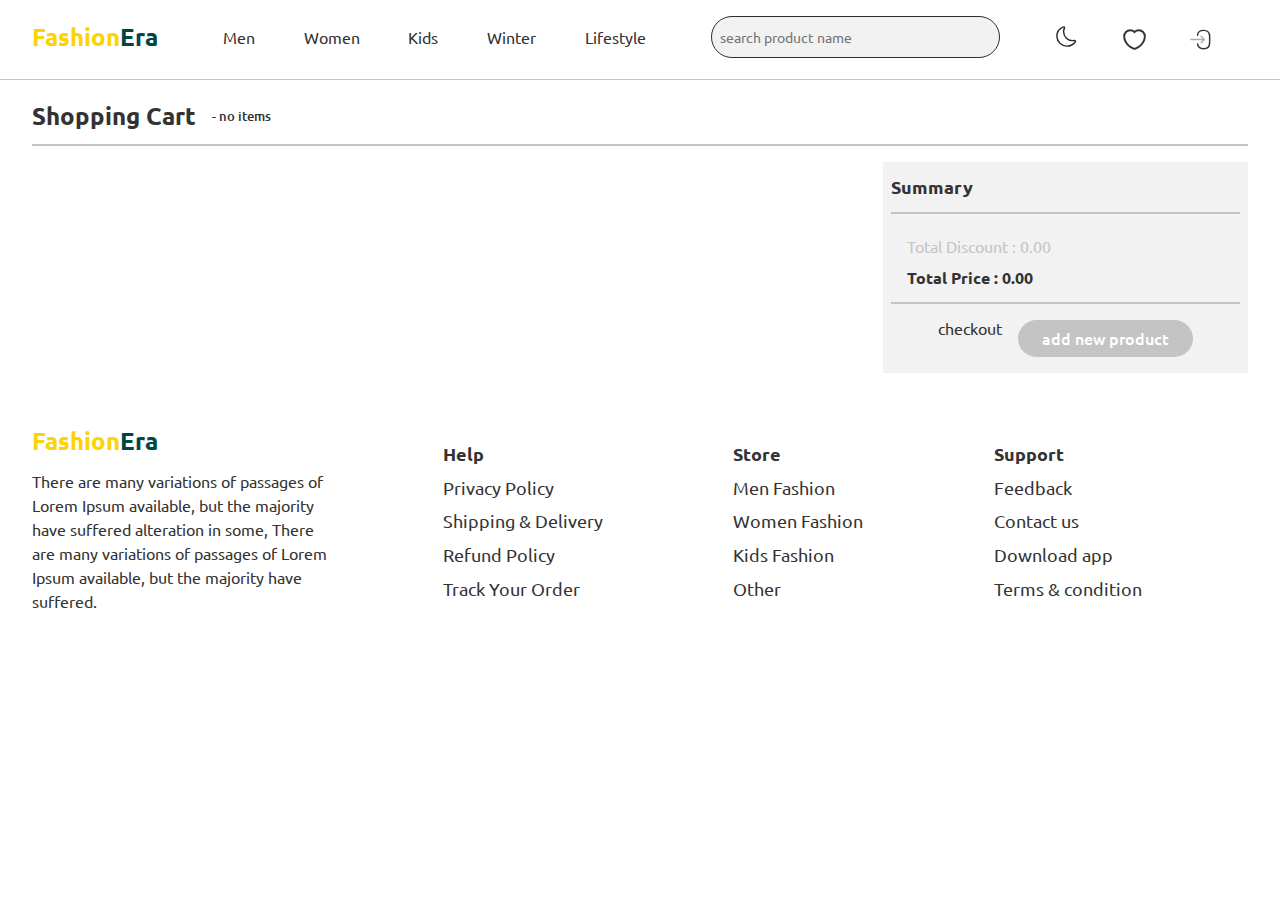
<file: pages/cart.html>
<!DOCTYPE html>
<html lang="en">
  <head>
    <meta charset="UTF-8" />
    <meta http-equiv="X-UA-Compatible" content="IE=Edge" />
    <meta name="viewport" content="width=device-width, initial-scale=1" />

    <title>E-Commerce</title>

    <link rel="stylesheet" href="../styles/variables.css" />
    <link rel="stylesheet" href="../styles/normalize-reset.css" />
    <link rel="stylesheet" href="../styles/main.css" />
    <link rel="stylesheet" href="../styles/cart.css" />
    <link rel="preconnect" href="https://fonts.googleapis.com" />
    <link rel="preconnect" href="https://fonts.gstatic.com" crossorigin />
    <link
      href="https://fonts.googleapis.com/css2?family=Ubuntu:wght@400;500;700&display=swap"
      rel="stylesheet"
    />
    <script type="module" defer src="../scripts/main.js"></script>
    <script type="module" defer src="../scripts/cart.js"></script>
  </head>

  <body data-theme="light">
    <main>
      <!--******** header tags *********-->
      <!--******************************-->
      <header>
        <section class="center header-content">
          <div class="header-logo-container">
            <a href="../index.html"><span>Fashion</span><span>Era</span></a>
          </div>
          <nav class="header-navbar-container">
            <ul class="header-nav-list">
              <li class="nav-list-item">
                <a href="./all-products.html?categories=men">Men</a>
              </li>
              <li class="nav-list-item">
                <a href="./all-products.html?categories=women">Women</a>
              </li>
              <li class="nav-list-item">
                <a href="./all-products.html?categories=kids">Kids</a>
              </li>
              <li class="nav-list-item new">
                <a href="./all-products.html?categories=winter">Winter</a>
              </li>
              <li class="nav-list-item">
                <a href="./all-products.html?categories=lifeStyle">Lifestyle</a>
              </li>
            </ul>
          </nav>
          <div class="header-search-container">
            <div class="search-box">
              <label for="product_name-header">
                <input
                  placeholder="search product name"
                  type="text"
                  name="product_name-header"
                  id="product_name-header"
                />
                <svg class="svg button">
                  <use href="../assets/icons/svg-icons.svg#icon-Close"></use>
                </svg>
              </label>
            </div>
            <div class="search-result"></div>
          </div>
          <div class="header-user-info-container">
            <div class="toggle-theme header-toggle-theme button">
              <span class="theme">
                <svg class="svg light">
                  <use href="../assets/icons/svg-icons.svg#icon-Light"></use>
                </svg>
                <svg class="svg dark">
                  <use href="../assets/icons/svg-icons.svg#icon-Dark"></use>
                </svg>
              </span>
            </div>

            <span class="user-info-icons-container button with-badge favorite">
              <a href="./favorites.html">
                <svg class="svg">
                  <use href="../assets/icons/svg-icons.svg#icon-Heart"></use>
                </svg>
                <span class="hide badge favorite-badge"></span>
              </a>
            </span>
            <span class="user-info-icons-container button user">
              <a href="./login.html">
                <svg class="svg">
                  <use href="../assets/icons/svg-icons.svg#icon-Signin"></use>
                </svg>
              </a>
            </span>
          </div>
          <div class="header-menu-container">
            <!-- add class 'active' to toggle icon -->
            <span class="menu button">
              <svg class="svg open">
                <use href="../assets/icons/svg-icons.svg#icon-Menu"></use>
              </svg>
              <svg class="svg close">
                <use href="../assets/icons/svg-icons.svg#icon-Close"></use>
              </svg>
            </span>
          </div>
        </section>

        <!--********* sidebar tags*********-->

        <aside class="sidebar-content">
          <div class="sidebar-search-container">
            <div class="search-box">
              <label for="product_name-sidebar">
                <input
                  placeholder="search product name"
                  type="text"
                  name="product_name-sidebar"
                  id="product_name-sidebar"
                />
                <svg class="svg button">
                  <use href="../assets/icons/svg-icons.svg#icon-Close"></use>
                </svg>
              </label>
            </div>
            <div class="search-result"></div>
          </div>
          <div class="toggle-theme sidebar-toggle-theme button">
            <span class="title"> theme</span>
            <span class="theme">
              <svg class="svg light">
                <use href="../assets/icons/svg-icons.svg#icon-Light"></use>
              </svg>
              <svg class="svg dark">
                <use href="../assets/icons/svg-icons.svg#icon-Dark"></use>
              </svg>
            </span>
          </div>
          <nav class="sidebar-navbar-container">
            <ul class="sidebar-nav-list">
              <li class="nav-list-item">
                <a href="./all-products.html?categories=men">Men</a>
              </li>
              <li class="nav-list-item">
                <a href="./all-products.html?categories=women">Women</a>
              </li>
              <li class="nav-list-item">
                <a href="./all-products.html?categories=kids">Kids</a>
              </li>
              <li class="nav-list-item new">
                <a href="./all-products.html?categories=winter">Winter</a>
              </li>
              <li class="nav-list-item">
                <a href="./all-products.html?categories=lifeStyle">Lifestyle</a>
              </li>
            </ul>
          </nav>
        </aside>
      </header>

      <!--******** cart tags *********-->
      <!--******************************-->

      <section class="cart-wrapper center">
        <div class="cart-title">
          <div class="title-info">
            <h2 class="title">shopping cart</h2>
            <span class="item-count-content"
              >- <span class="item-count">-</span>
            </span>
          </div>
          <div class="delete-cart-wrapper">
            <svg class="trash pointer svg">
              <use href="../assets/icons/svg-icons.svg#icon-Trash"></use>
            </svg>
            <span>empty cart !</span>
          </div>
        </div>
        <div class="cart-content">
          <div class="cart-items-wrapper">
            <!--<article class="cart-item">
               <div class="item-info">
                <div class="item-image-wrapper">
                  <img src="../assets/images/Image13.png" alt="" />
                </div>
                <div class="item-info-container">
                  <h4 class="name">jacket new edition</h4>
                  <span class="category">men</span>
                  <span class="price">$150</span>

                  <div class="title favorite">
                    <span>add to favorite</span>
                    <svg class="heart svg">
                      <use
                        href="../assets/icons/svg-icons.svg#icon-Heart"
                      ></use>
                    </svg>
                  </div>
                </div>
              </div>
              <div class="item-buy-info">
                <div class="change-count">
                  <svg class="minus svg">
                    <use href="../assets/icons/svg-icons.svg#icon-Minus"></use>
                  </svg>
                  <span>1</span>
                  <svg class="plus svg">
                    <use href="../assets/icons/svg-icons.svg#icon-Plus"></use>
                  </svg>
                </div>
                <span class="total-item title"
                  >subtotal : <span class="subtotal">$150</span></span
                >

                <svg class="trash svg">
                  <use href="../assets/icons/svg-icons.svg#icon-Trash"></use>
                </svg>
              </div>
            </article> -->
          </div>
          <div class="cart-total-wrapper">
            <div class="cart-total-content">
              <h4 class="title">summary</h4>
              <div class="total-price-container">
                <div class="total-discount">
                  <span class="title">total discount : </span
                  ><span class="total-discount-amount">$150</span>
                </div>
                <div class="total-price">
                  <span class="title">total price : </span
                  ><span class="total-price-amount">$850</span>
                </div>
              </div>
              <div class="buttons">
                <a class="checkout-link" href="./checkout.html">
                  <button class="button button-dark checkout">
                    login and checkout
                  </button>
                </a>
                <a class="add-new-product-link" href="./all-products.html">
                  <button class="button button-dark add-new-product">
                    add new product
                  </button>
                </a>
              </div>
            </div>
          </div>
        </div>
      </section>
      <!--******** footer tags *********-->
      <!--******************************-->
      <footer class="center">
        <div class="page-info">
          <div class="footer-logo-container">
            <a href="../index.html"><span>Fashion</span><span>Era</span></a>
          </div>
          <p>
            There are many variations of passages of Lorem Ipsum available, but
            the majority have suffered alteration in some, There are many
            variations of passages of Lorem Ipsum available, but the majority
            have suffered.
          </p>
        </div>
        <div class="footer-links-wrapper">
          <ul class="links">
            <li class="title">help</li>
            <li class="link"><a href="#">Privacy Policy</a></li>
            <li class="link"><a href="#">Shipping & Delivery</a></li>
            <li class="link"><a href="#">Refund Policy</a></li>
            <li class="link"><a href="#">Track Your Order</a></li>
          </ul>
          <ul class="links">
            <li class="title">Store</li>
            <li class="link"><a href="#">Men Fashion</a></li>
            <li class="link"><a href="#">Women Fashion</a></li>
            <li class="link"><a href="#">Kids Fashion</a></li>
            <li class="link"><a href="#">Other</a></li>
          </ul>
          <ul class="links">
            <li class="title">Support</li>
            <li class="link"><a href="#">Feedback</a></li>
            <li class="link"><a href="#">Contact us</a></li>
            <li class="link"><a href="#">Download app</a></li>
            <li class="link"><a href="#">Terms & condition</a></li>
          </ul>
        </div>
      </footer>
    </main>
  </body>
</html>
</file>
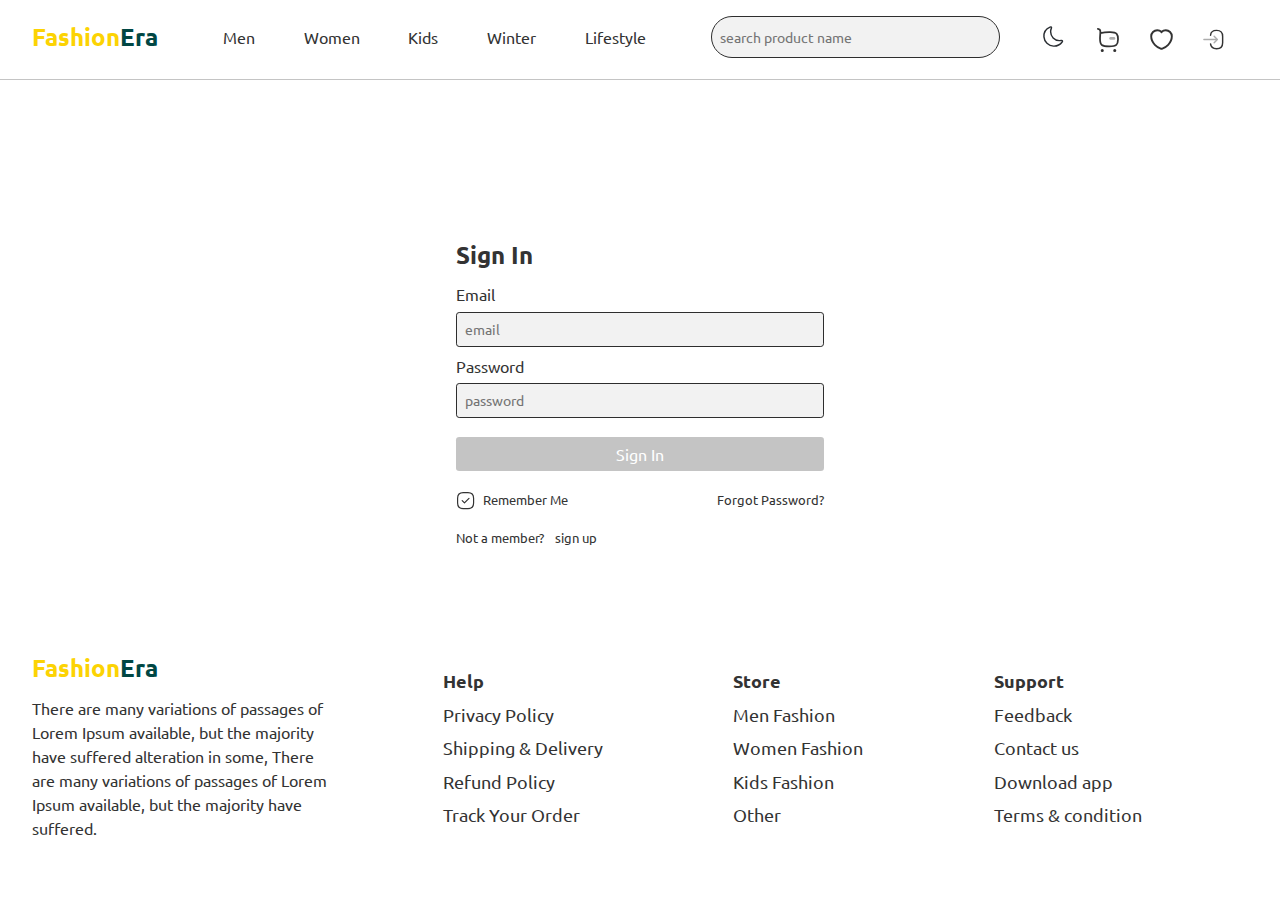
<file: pages/checkout.html>
<!DOCTYPE html>
<html lang="en">
  <head>
    <meta charset="UTF-8" />
    <meta http-equiv="X-UA-Compatible" content="IE=Edge" />
    <meta name="viewport" content="width=device-width, initial-scale=1" />

    <title>E-Commerce</title>

    <link rel="stylesheet" href="../styles/variables.css" />
    <link rel="stylesheet" href="../styles/normalize-reset.css" />
    <link rel="stylesheet" href="../styles/main.css" />
    <link rel="stylesheet" href="../styles/checkout.css" />
    <link rel="preconnect" href="https://fonts.googleapis.com" />
    <link rel="preconnect" href="https://fonts.gstatic.com" crossorigin />
    <link
      href="https://fonts.googleapis.com/css2?family=Ubuntu:wght@400;500;700&display=swap"
      rel="stylesheet"
    />
    <script type="module" defer src="../scripts/main.js"></script>
    <script type="module" defer src="../scripts/checkout.js"></script>
  </head>

  <body data-theme="light">
    <main>
      <!--******** header tags *********-->
      <!--******************************-->
      <header>
        <section class="center header-content">
          <div class="header-logo-container">
            <a href="../index.html"><span>Fashion</span><span>Era</span></a>
          </div>
          <nav class="header-navbar-container">
            <ul class="header-nav-list">
              <li class="nav-list-item">
                <a href="./all-products.html?categories=men">Men</a>
              </li>
              <li class="nav-list-item">
                <a href="./all-products.html?categories=women">Women</a>
              </li>
              <li class="nav-list-item">
                <a href="./all-products.html?categories=kids">Kids</a>
              </li>
              <li class="nav-list-item new">
                <a href="./all-products.html?categories=winter">Winter</a>
              </li>
              <li class="nav-list-item">
                <a href="./all-products.html?categories=lifeStyle">Lifestyle</a>
              </li>
            </ul>
          </nav>
          <div class="header-search-container">
            <div class="search-box">
              <label for="product_name-header">
                <input
                  placeholder="search product name"
                  type="text"
                  name="product_name-header"
                  id="product_name-header"
                />
                <svg class="svg button">
                  <use href="../assets/icons/svg-icons.svg#icon-Close"></use>
                </svg>
              </label>
            </div>
            <div class="search-result"></div>
          </div>
          <div class="header-user-info-container">
            <div class="toggle-theme header-toggle-theme button">
              <span class="theme">
                <svg class="svg light">
                  <use href="../assets/icons/svg-icons.svg#icon-Light"></use>
                </svg>
                <svg class="svg dark">
                  <use href="../assets/icons/svg-icons.svg#icon-Dark"></use>
                </svg>
              </span>
            </div>

            <span class="user-info-icons-container button with-badge favorite">
              <a href="./favorites.html">
                <svg class="svg">
                  <use href="../assets/icons/svg-icons.svg#icon-Heart"></use>
                </svg>
                <span class="hide badge favorite-badge"></span>
              </a>
            </span>
            <span class="user-info-icons-container button user">
              <svg class="svg">
                <use href="../assets/icons/svg-icons.svg#icon-User"></use>
              </svg>
            </span>
          </div>
          <div class="header-menu-container">
            <!-- add class 'active' to toggle icon -->
            <span class="menu button">
              <svg class="svg open">
                <use href="../assets/icons/svg-icons.svg#icon-Menu"></use>
              </svg>
              <svg class="svg close">
                <use href="../assets/icons/svg-icons.svg#icon-Close"></use>
              </svg>
            </span>
          </div>
        </section>

        <!--********* sidebar tags*********-->

        <aside class="sidebar-content">
          <div class="sidebar-search-container">
            <div class="search-box">
              <label for="product_name-sidebar">
                <input
                  placeholder="search product name"
                  type="text"
                  name="product_name-sidebar"
                  id="product_name-sidebar"
                />
                <svg class="svg button">
                  <use href="../assets/icons/svg-icons.svg#icon-Close"></use>
                </svg>
              </label>
            </div>
            <div class="search-result"></div>
          </div>
          <div class="toggle-theme sidebar-toggle-theme button">
            <span class="title"> theme</span>
            <span class="theme">
              <svg class="svg light">
                <use href="../assets/icons/svg-icons.svg#icon-Light"></use>
              </svg>
              <svg class="svg dark">
                <use href="../assets/icons/svg-icons.svg#icon-Dark"></use>
              </svg>
            </span>
          </div>
          <nav class="sidebar-navbar-container">
            <ul class="sidebar-nav-list">
              <li class="nav-list-item">
                <a href="./all-products.html?categories=men">Men</a>
              </li>
              <li class="nav-list-item">
                <a href="./all-products.html?categories=women">Women</a>
              </li>
              <li class="nav-list-item">
                <a href="./all-products.html?categories=kids">Kids</a>
              </li>
              <li class="nav-list-item new">
                <a href="./all-products.html?categories=winter">Winter</a>
              </li>
              <li class="nav-list-item">
                <a href="./all-products.html?categories=lifeStyle">Lifestyle</a>
              </li>
            </ul>
          </nav>
        </aside>
      </header>

      <!--******** checkout tags *********-->
      <!--******************************-->

      <section class="checkout-wrapper center">
        <h2 class="title">checkout info :</h2>
        <form name="checkout" class="checkout-content">
          <div class="shipping-wrapper">
            <div class="checkout-indicator">
              <span class="indicator-number">1</span>
              <span class="indicator-title">shiping info</span>
            </div>
            <div class="shipping-content">
              <span></span>
              <address class="shipping-address">
                <label class="title" for="address">address:</label>
                <textarea
                  name="address"
                  id="address"
                  placeholder="type your address"
                ></textarea>
              </address>
              <div class="shipping-time-content">
                <span class="title">shipping time:</span>
                <div class="shipping-time">
                  <div class="input-wrapper">
                    <input
                      checked="true"
                      value="today"
                      type="radio"
                      name="time"
                      id="time-today"
                    />
                    <label for="time-today">
                      <svg class="svg radio">
                        <use
                          href="../assets/icons/svg-icons.svg#icon-Checkbox-circle"
                        ></use>
                      </svg>
                      <span>today</span>
                    </label>
                  </div>
                  <div class="input-wrapper">
                    <input
                      value="tomorrow"
                      type="radio"
                      name="time"
                      id="time-tomorrow"
                    />
                    <label for="time-tomorrow">
                      <svg class="svg radio">
                        <use
                          href="../assets/icons/svg-icons.svg#icon-Checkbox-circle"
                        ></use>
                      </svg>
                      <span>tomorrow</span>
                    </label>
                  </div>
                </div>
              </div>
            </div>
          </div>
          <div class="payment-method-wrapper">
            <div class="checkout-indicator">
              <span class="indicator-number">2</span>
              <span class="indicator-title">payment info</span>
            </div>
            <div class="payment-content">
              <span class="title">payment method:</span>
              <div class="payments">
                <div class="input-wrapper">
                  <input
                    checked="true"
                    value="online"
                    type="radio"
                    name="payment"
                    id="payment-online"
                  />
                  <label for="payment-online">
                    <svg class="svg radio">
                      <use
                        href="../assets/icons/svg-icons.svg#icon-Checkbox-circle"
                      ></use>
                    </svg>
                    <span>online</span>
                  </label>
                </div>
                <div class="input-wrapper">
                  <input
                    value="cash"
                    type="radio"
                    name="payment"
                    id="payment-cash"
                  />
                  <label for="payment-cash">
                    <svg class="svg radio">
                      <use
                        href="../assets/icons/svg-icons.svg#icon-Checkbox-circle"
                      ></use>
                    </svg>
                    <span>cash</span>
                  </label>
                </div>
              </div>
            </div>
          </div>
        </form>
        <div class="cart-summary">
          <div class="checkout-indicator">
            <span class="indicator-number">3</span>
            <span class="indicator-title">cart info</span>
          </div>
          <div class="cart-total-content">
            <h4 class="title">cart summary</h4>
            <div class="total-price-container">
              <div class="price">
                <span class="title">price : </span
                ><span class="price-amount">0</span>
              </div>
              <div class="gift">
                <span class="title">gift : </span
                ><span class="gift-amount">0</span>
              </div>
              <div class="shipping-cost">
                <span class="title">shiping cost : </span
                ><span class="total-shipping-cost">0</span>
              </div>
              <div class="total-price">
                <span class="title">total price : </span
                ><span class="total-price-amount">0</span>
              </div>
            </div>
            <div class="buttons">
              <div class="gift-container">
                <span></span>
                <div class="gift-code">
                  <label for="gift-code">
                    <input
                      class="title"
                      type="text"
                      id="gift-code"
                      placeholder="enter your gift code"
                    />
                    <button class="button button-dark title add-gift">
                      apply
                    </button>
                  </label>
                </div>
              </div>
              <button class="button button-dark pay">pay</button>
            </div>
          </div>
        </div>
      </section>
      <!--******** footer tags *********-->
      <!--******************************-->
      <footer class="center">
        <div class="page-info">
          <div class="footer-logo-container">
            <a href="../index.html"><span>Fashion</span><span>Era</span></a>
          </div>
          <p>
            There are many variations of passages of Lorem Ipsum available, but
            the majority have suffered alteration in some, There are many
            variations of passages of Lorem Ipsum available, but the majority
            have suffered.
          </p>
        </div>
        <div class="footer-links-wrapper">
          <ul class="links">
            <li class="title">help</li>
            <li class="link"><a href="#">Privacy Policy</a></li>
            <li class="link"><a href="#">Shipping & Delivery</a></li>
            <li class="link"><a href="#">Refund Policy</a></li>
            <li class="link"><a href="#">Track Your Order</a></li>
          </ul>
          <ul class="links">
            <li class="title">Store</li>
            <li class="link"><a href="#">Men Fashion</a></li>
            <li class="link"><a href="#">Women Fashion</a></li>
            <li class="link"><a href="#">Kids Fashion</a></li>
            <li class="link"><a href="#">Other</a></li>
          </ul>
          <ul class="links">
            <li class="title">Support</li>
            <li class="link"><a href="#">Feedback</a></li>
            <li class="link"><a href="#">Contact us</a></li>
            <li class="link"><a href="#">Download app</a></li>
            <li class="link"><a href="#">Terms & condition</a></li>
          </ul>
        </div>
      </footer>
    </main>
  </body>
</html>
</file>
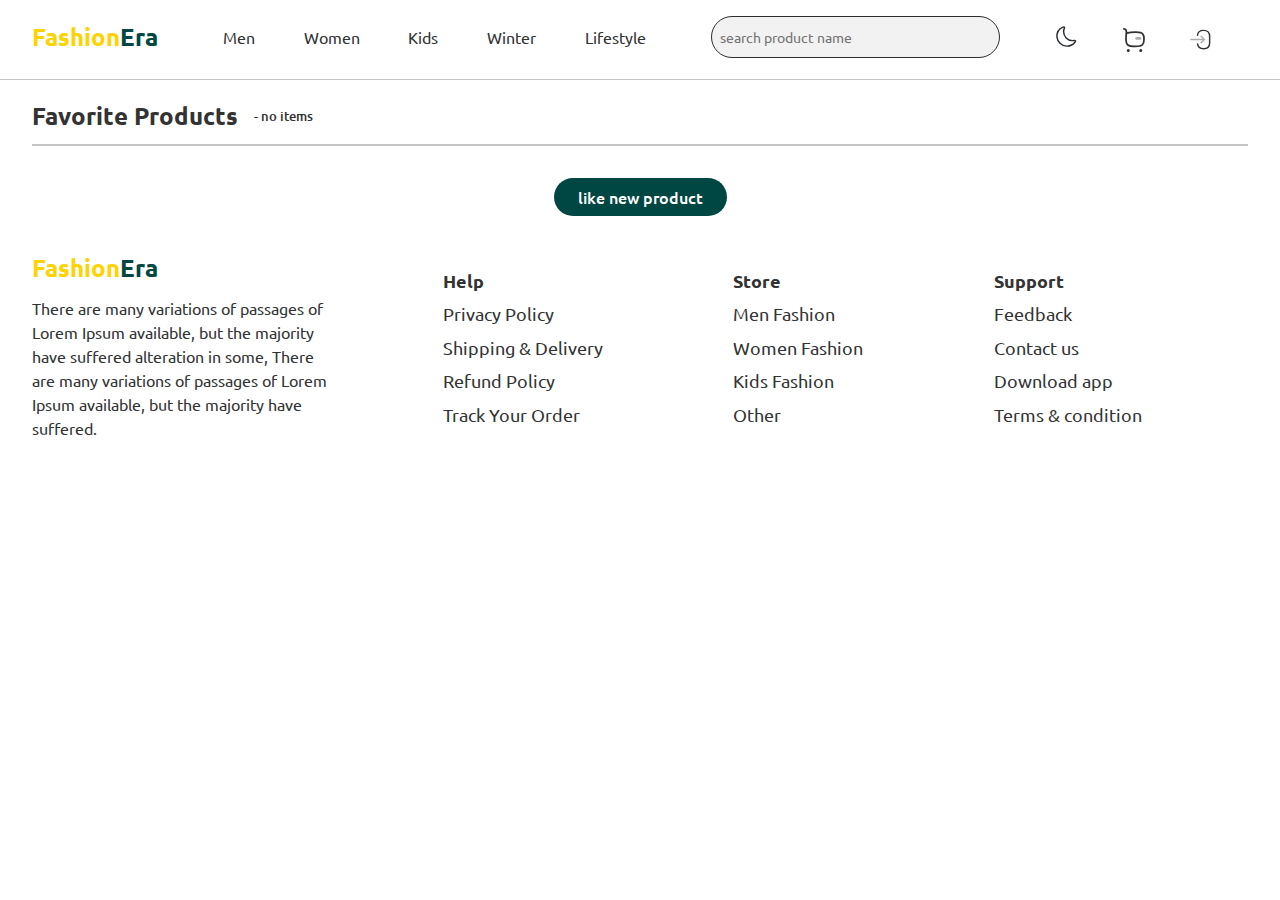
<file: pages/favorites.html>
<!DOCTYPE html>
<html lang="en">
  <head>
    <meta charset="UTF-8" />
    <meta http-equiv="X-UA-Compatible" content="IE=Edge" />
    <meta name="viewport" content="width=device-width, initial-scale=1" />

    <title>E-Commerce</title>

    <link rel="stylesheet" href="../styles/variables.css" />
    <link rel="stylesheet" href="../styles/normalize-reset.css" />
    <link rel="stylesheet" href="../styles/main.css" />
    <link rel="stylesheet" href="../styles/favorites.css" />
    <link rel="preconnect" href="https://fonts.googleapis.com" />
    <link rel="preconnect" href="https://fonts.gstatic.com" crossorigin />
    <link
      href="https://fonts.googleapis.com/css2?family=Ubuntu:wght@400;500;700&display=swap"
      rel="stylesheet"
    />
    <script type="module" defer src="../scripts/main.js"></script>
    <script type="module" defer src="../scripts/favorites.js"></script>
  </head>

  <body data-theme="light">
    <main>
      <!--******** header tags *********-->
      <!--******************************-->
      <header>
        <section class="center header-content">
          <div class="header-logo-container">
            <a href="../index.html"><span>Fashion</span><span>Era</span></a>
          </div>
          <nav class="header-navbar-container">
            <ul class="header-nav-list">
              <li class="nav-list-item">
                <a href="./all-products.html?categories=men">Men</a>
              </li>
              <li class="nav-list-item">
                <a href="./all-products.html?categories=women">Women</a>
              </li>
              <li class="nav-list-item">
                <a href="./all-products.html?categories=kids">Kids</a>
              </li>
              <li class="nav-list-item new">
                <a href="./all-products.html?categories=winter">Winter</a>
              </li>
              <li class="nav-list-item">
                <a href="./all-products.html?categories=lifeStyle">Lifestyle</a>
              </li>
            </ul>
          </nav>
          <div class="header-search-container">
            <div class="search-box">
              <label for="product_name-header">
                <input
                  placeholder="search product name"
                  type="text"
                  name="product_name-header"
                  id="product_name-header"
                />
                <svg class="svg button">
                  <use href="../assets/icons/svg-icons.svg#icon-Close"></use>
                </svg>
              </label>
            </div>
            <div class="search-result"></div>
          </div>
          <div class="header-user-info-container">
            <div class="toggle-theme header-toggle-theme button">
              <span class="theme">
                <svg class="svg light">
                  <use href="../assets/icons/svg-icons.svg#icon-Light"></use>
                </svg>
                <svg class="svg dark">
                  <use href="../assets/icons/svg-icons.svg#icon-Dark"></use>
                </svg>
              </span>
            </div>

            <span class="user-info-icons-container button with-badge cart">
              <a href="./cart.html">
                <svg class="svg">
                  <use href="../assets/icons/svg-icons.svg#icon-Buy"></use>
                </svg>
                <span class="hide badge cart-badge"></span>
              </a>
            </span>
            <span class="user-info-icons-container button user">
              <a href="./login.html">
                <svg class="svg">
                  <use href="../assets/icons/svg-icons.svg#icon-Signin"></use>
                </svg>
              </a>
            </span>
          </div>
          <div class="header-menu-container">
            <!-- add class 'active' to toggle icon -->
            <span class="menu button">
              <svg class="svg open">
                <use href="../assets/icons/svg-icons.svg#icon-Menu"></use>
              </svg>
              <svg class="svg close">
                <use href="../assets/icons/svg-icons.svg#icon-Close"></use>
              </svg>
            </span>
          </div>
        </section>

        <!--********* sidebar tags*********-->

        <aside class="sidebar-content">
          <div class="sidebar-search-container">
            <div class="search-box">
              <label for="product_name-sidebar">
                <input
                  placeholder="search product name"
                  type="text"
                  name="product_name-sidebar"
                  id="product_name-sidebar"
                />
                <svg class="svg button">
                  <use href="../assets/icons/svg-icons.svg#icon-Close"></use>
                </svg>
              </label>
            </div>
            <div class="search-result"></div>
          </div>
          <div class="toggle-theme sidebar-toggle-theme button">
            <span class="title"> theme</span>
            <span class="theme">
              <svg class="svg light">
                <use href="../assets/icons/svg-icons.svg#icon-Light"></use>
              </svg>
              <svg class="svg dark">
                <use href="../assets/icons/svg-icons.svg#icon-Dark"></use>
              </svg>
            </span>
          </div>
          <nav class="sidebar-navbar-container">
            <ul class="sidebar-nav-list">
              <li class="nav-list-item">
                <a href="./all-products.html?categories=men">Men</a>
              </li>
              <li class="nav-list-item">
                <a href="./all-products.html?categories=women">Women</a>
              </li>
              <li class="nav-list-item">
                <a href="./all-products.html?categories=kids">Kids</a>
              </li>
              <li class="nav-list-item new">
                <a href="./all-products.html?categories=winter">Winter</a>
              </li>
              <li class="nav-list-item">
                <a href="./all-products.html?categories=lifeStyle">Lifestyle</a>
              </li>
            </ul>
          </nav>
        </aside>
      </header>

      <!--******** favorite tags *********-->
      <!--******************************-->

      <section class="favorite-wrapper center">
        <div class="favorite-title">
          <div class="title-info">
            <h2 class="title">favorite products</h2>
            <span class="item-count-content"
              >- <span class="item-count">-</span>
            </span>
          </div>
          <div class="delete-favorite-wrapper">
            <svg class="trash pointer svg">
              <use href="../assets/icons/svg-icons.svg#icon-Trash"></use>
            </svg>
            <span>delete favorites!</span>
          </div>
        </div>
        <div class="favorite-content">
          <div class="favorite-items-wrapper">
            <!-- <article class="favorite-item">
              <div class="item-info">
                <div class="item-image-wrapper">
                  <img src="../assets/images/Image13.png" alt="" />
                </div>
                <div class="item-info-container">
                  <h4 class="name">jacket new edition</h4>
                  <span class="category">men</span>
                  <span class="price">$150</span>

                  <div class="title favorite">
                    <span>add to favorite</span>
                    <svg class="heart svg">
                      <use
                        href="../assets/icons/svg-icons.svg#icon-Heart"
                      ></use>
                    </svg>
                  </div>
                </div>
              </div>
            </article> -->
          </div>
        </div>
        <a href="./all-products.html">
          <button class="button button-dark add-new-product">
            like new product
          </button>
        </a>
      </section>
      <!--******** footer tags *********-->
      <!--******************************-->
      <footer class="center">
        <div class="page-info">
          <div class="footer-logo-container">
            <a href="../index.html"><span>Fashion</span><span>Era</span></a>
          </div>
          <p>
            There are many variations of passages of Lorem Ipsum available, but
            the majority have suffered alteration in some, There are many
            variations of passages of Lorem Ipsum available, but the majority
            have suffered.
          </p>
        </div>
        <div class="footer-links-wrapper">
          <ul class="links">
            <li class="title">help</li>
            <li class="link"><a href="#">Privacy Policy</a></li>
            <li class="link"><a href="#">Shipping & Delivery</a></li>
            <li class="link"><a href="#">Refund Policy</a></li>
            <li class="link"><a href="#">Track Your Order</a></li>
          </ul>
          <ul class="links">
            <li class="title">Store</li>
            <li class="link"><a href="#">Men Fashion</a></li>
            <li class="link"><a href="#">Women Fashion</a></li>
            <li class="link"><a href="#">Kids Fashion</a></li>
            <li class="link"><a href="#">Other</a></li>
          </ul>
          <ul class="links">
            <li class="title">Support</li>
            <li class="link"><a href="#">Feedback</a></li>
            <li class="link"><a href="#">Contact us</a></li>
            <li class="link"><a href="#">Download app</a></li>
            <li class="link"><a href="#">Terms & condition</a></li>
          </ul>
        </div>
      </footer>
    </main>
  </body>
</html>
</file>
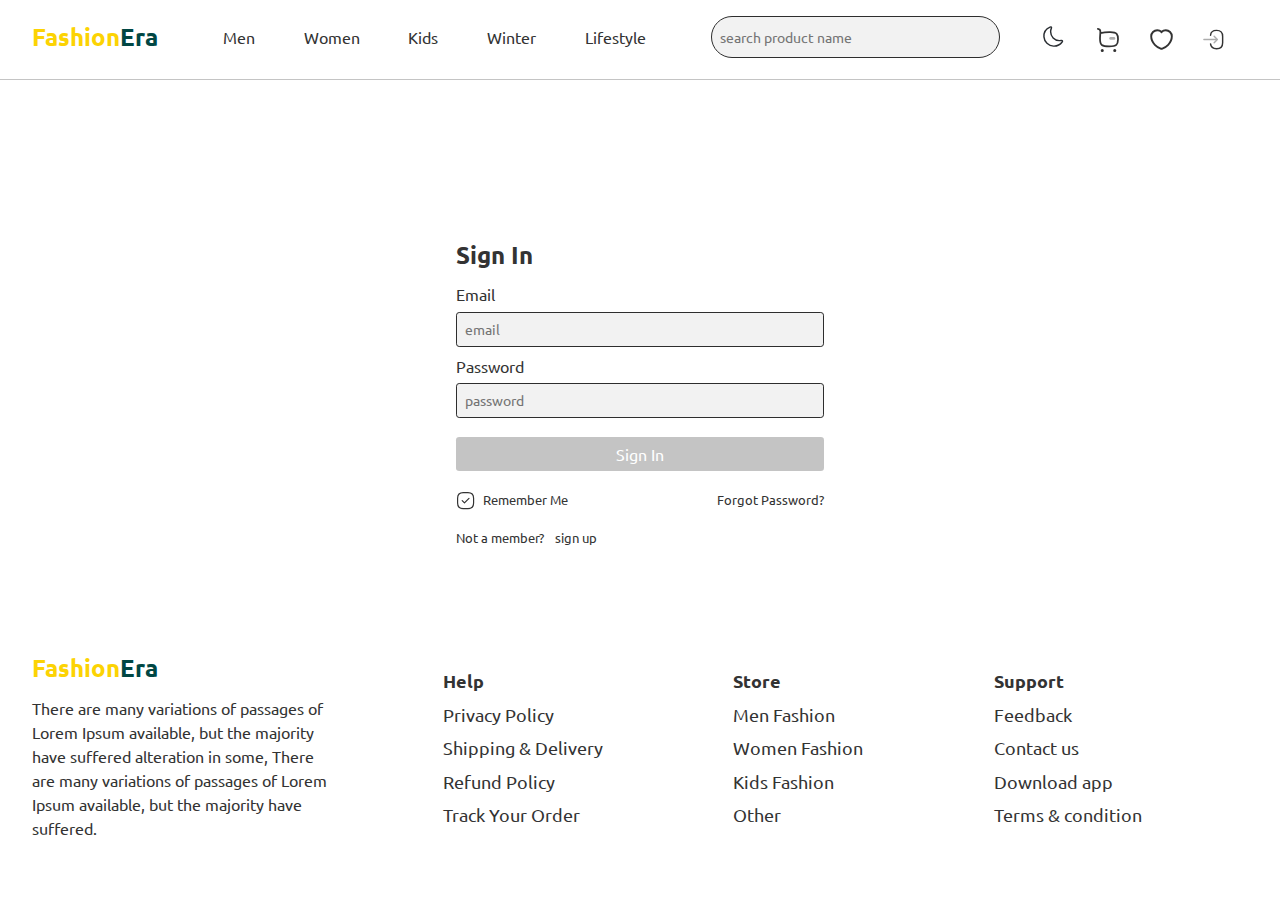
<file: pages/login.html>
<!DOCTYPE html>
<html lang="en">
  <head>
    <meta charset="UTF-8" />
    <meta http-equiv="X-UA-Compatible" content="IE=Edge" />
    <meta name="viewport" content="width=device-width, initial-scale=1" />

    <title>E-Commerce</title>

    <link rel="stylesheet" href="../styles/variables.css" />
    <link rel="stylesheet" href="../styles/normalize-reset.css" />
    <link rel="stylesheet" href="../styles/main.css" />
    <link rel="stylesheet" href="../styles/login.css" />
    <link rel="preconnect" href="https://fonts.googleapis.com" />
    <link rel="preconnect" href="https://fonts.gstatic.com" crossorigin />
    <link
      href="https://fonts.googleapis.com/css2?family=Ubuntu:wght@400;500;700&display=swap"
      rel="stylesheet"
    />
    <script type="module" defer src="../scripts/main.js"></script>
    <script type="module" defer src="../scripts/login.js"></script>
  </head>

  <body data-theme="light">
    <main>
      <!--******** header tags *********-->
      <!--******************************-->
      <header>
        <section class="center header-content">
          <div class="header-logo-container">
            <a href="../index.html"><span>Fashion</span><span>Era</span></a>
          </div>
          <nav class="header-navbar-container">
            <ul class="header-nav-list">
              <li class="nav-list-item">
                <a href="./all-products.html?categories=men">Men</a>
              </li>
              <li class="nav-list-item">
                <a href="./all-products.html?categories=women">Women</a>
              </li>
              <li class="nav-list-item">
                <a href="./all-products.html?categories=kids">Kids</a>
              </li>
              <li class="nav-list-item new">
                <a href="./all-products.html?categories=winter">Winter</a>
              </li>
              <li class="nav-list-item">
                <a href="./all-products.html?categories=lifeStyle">Lifestyle</a>
              </li>
            </ul>
          </nav>
          <div class="header-search-container">
            <div class="search-box">
              <label for="product_name-header">
                <input
                  placeholder="search product name"
                  type="text"
                  name="product_name-header"
                  id="product_name-header"
                />
                <svg class="svg button">
                  <use href="../assets/icons/svg-icons.svg#icon-Close"></use>
                </svg>
              </label>
            </div>
            <div class="search-result"></div>
          </div>
          <div class="header-user-info-container">
            <div class="toggle-theme header-toggle-theme button">
              <span class="theme">
                <svg class="svg light">
                  <use href="../assets/icons/svg-icons.svg#icon-Light"></use>
                </svg>
                <svg class="svg dark">
                  <use href="../assets/icons/svg-icons.svg#icon-Dark"></use>
                </svg>
              </span>
            </div>

            <span class="user-info-icons-container button with-badge cart">
              <a href="./cart.html">
                <svg class="svg">
                  <use href="../assets/icons/svg-icons.svg#icon-Buy"></use>
                </svg>
                <span class="hide badge cart-badge"></span>
              </a>
            </span>
            <span class="user-info-icons-container button with-badge favorite">
              <a href="./favorites.html">
                <svg class="svg">
                  <use href="../assets/icons/svg-icons.svg#icon-Heart"></use>
                </svg>
                <span class="hide badge favorite-badge"></span>
              </a>
            </span>
            <span class="user-info-icons-container button user">
              <a href="./login.html">
                <svg class="svg">
                  <use href="../assets/icons/svg-icons.svg#icon-Signin"></use>
                </svg>
              </a>
            </span>
          </div>
          <div class="header-menu-container">
            <!-- add class 'active' to toggle icon -->
            <span class="menu button">
              <svg class="svg open">
                <use href="../assets/icons/svg-icons.svg#icon-Menu"></use>
              </svg>
              <svg class="svg close">
                <use href="../assets/icons/svg-icons.svg#icon-Close"></use>
              </svg>
            </span>
          </div>
        </section>

        <!--********* sidebar tags*********-->

        <aside class="sidebar-content">
          <div class="sidebar-search-container">
            <div class="search-box">
              <label for="product_name-sidebar">
                <input
                  placeholder="search product name"
                  type="text"
                  name="product_name-sidebar"
                  id="product_name-sidebar"
                />
                <svg class="svg button">
                  <use href="../assets/icons/svg-icons.svg#icon-Close"></use>
                </svg>
              </label>
            </div>
            <div class="search-result"></div>
          </div>
          <div class="toggle-theme sidebar-toggle-theme button">
            <span class="title"> theme</span>
            <span class="theme">
              <svg class="svg light">
                <use href="../assets/icons/svg-icons.svg#icon-Light"></use>
              </svg>
              <svg class="svg dark">
                <use href="../assets/icons/svg-icons.svg#icon-Dark"></use>
              </svg>
            </span>
          </div>
          <nav class="sidebar-navbar-container">
            <ul class="sidebar-nav-list">
              <li class="nav-list-item">
                <a href="./all-products.html?categories=men">Men</a>
              </li>
              <li class="nav-list-item">
                <a href="./all-products.html?categories=women">Women</a>
              </li>
              <li class="nav-list-item">
                <a href="./all-products.html?categories=kids">Kids</a>
              </li>
              <li class="nav-list-item new">
                <a href="./all-products.html?categories=winter">Winter</a>
              </li>
              <li class="nav-list-item">
                <a href="./all-products.html?categories=lifeStyle">Lifestyle</a>
              </li>
            </ul>
          </nav>
        </aside>
      </header>

      <!--******** login tags *********-->
      <!--******************************-->

      <section class="login-wrapper center">
        <div class="form-content">
          <form name="signin" class="form-control signin-wrapper">
            <span></span>

            <h2 class="title">sign in</h2>
            <div class="inputs">
              <div class="input email error">
                <label for="email-signin">email</label>
                <span></span>

                <input
                  name="email"
                  id="email-signin"
                  type="text"
                  placeholder="email"
                  class="title"
                />
              </div>
              <div class="input password">
                <label for="password-signin">password</label>
                <span></span>

                <input
                  name="password"
                  id="password-signin"
                  type="password"
                  placeholder="password"
                  class="title"
                />
              </div>
              <button name="submit" class="title">sign in</button>
            </div>
            <div class="extra-form-info">
              <div class="remember">
                <div class="input-wrapper">
                  <input
                    name="remember"
                    checked
                    type="checkbox"
                    value="remember"
                    id="remember"
                  />
                  <label for="remember">
                    <svg class="svg checkbox">
                      <use
                        href="../assets/icons/svg-icons.svg#icon-Checkbox"
                      ></use>
                    </svg>
                    <span class="title">remember me</span>
                  </label>
                </div>
              </div>
              <div class="forget">
                <a class="title" href="#">forgot password?</a>
              </div>
            </div>
            <div class="change-form">
              <span>Not a member?</span>
              <button type="button" class="title">sign up</button>
            </div>
          </form>
          <form name="signup" class="form-control signup-wrapper">
            <span></span>
            <h2 class="title">sign up</h2>
            <div class="inputs">
              <div class="input username">
                <label for="username-signup">user name</label>
                <span></span>

                <input
                  name="username"
                  id="username-signup"
                  type="text"
                  placeholder="user name"
                  class="title"
                />
              </div>
              <div class="input email">
                <label for="email">email</label>
                <span></span>
                <input
                  name="email"
                  id="email"
                  type="email"
                  placeholder="email"
                  class="title"
                />
              </div>
              <div class="input password">
                <label for="password-signup">password</label>
                <span></span>

                <input
                  name="password"
                  id="password-signup"
                  type="password"
                  placeholder="password"
                  class="title"
                />
              </div>
              <div class="input password">
                <label for="password-confirm">confirm password</label>
                <span></span>
                <input
                  name="password_confirm"
                  id="password-confirm"
                  type="password"
                  placeholder="confirm password"
                  class="title"
                />
              </div>
              <div class="extra-form-info">
                <div class="agreement">
                  <div class="input-wrapper">
                    <span></span>
                    <input
                      name="agreement"
                      type="checkbox"
                      value=""
                      id="agreement"
                    />
                    <label for="agreement">
                      <svg class="svg checkbox">
                        <use
                          href="../assets/icons/svg-icons.svg#icon-Checkbox"
                        ></use>
                      </svg>
                      <span class="title"
                        >i agree to the terms & conditions</span
                      >
                    </label>
                  </div>
                </div>
              </div>
              <button name="submit" class="title">sign up</button>
            </div>

            <div class="change-form">
              <span>already have account?</span>
              <button type="button" class="title">sign in</button>
            </div>
          </form>
        </div>
      </section>
      <!--******** footer tags *********-->
      <!--******************************-->
      <footer class="center">
        <div class="page-info">
          <div class="footer-logo-container">
            <a href="../index.html"><span>Fashion</span><span>Era</span></a>
          </div>
          <p>
            There are many variations of passages of Lorem Ipsum available, but
            the majority have suffered alteration in some, There are many
            variations of passages of Lorem Ipsum available, but the majority
            have suffered.
          </p>
        </div>
        <div class="footer-links-wrapper">
          <ul class="links">
            <li class="title">help</li>
            <li class="link"><a href="#">Privacy Policy</a></li>
            <li class="link"><a href="#">Shipping & Delivery</a></li>
            <li class="link"><a href="#">Refund Policy</a></li>
            <li class="link"><a href="#">Track Your Order</a></li>
          </ul>
          <ul class="links">
            <li class="title">Store</li>
            <li class="link"><a href="#">Men Fashion</a></li>
            <li class="link"><a href="#">Women Fashion</a></li>
            <li class="link"><a href="#">Kids Fashion</a></li>
            <li class="link"><a href="#">Other</a></li>
          </ul>
          <ul class="links">
            <li class="title">Support</li>
            <li class="link"><a href="#">Feedback</a></li>
            <li class="link"><a href="#">Contact us</a></li>
            <li class="link"><a href="#">Download app</a></li>
            <li class="link"><a href="#">Terms & condition</a></li>
          </ul>
        </div>
      </footer>
    </main>
  </body>
</html>
</file>
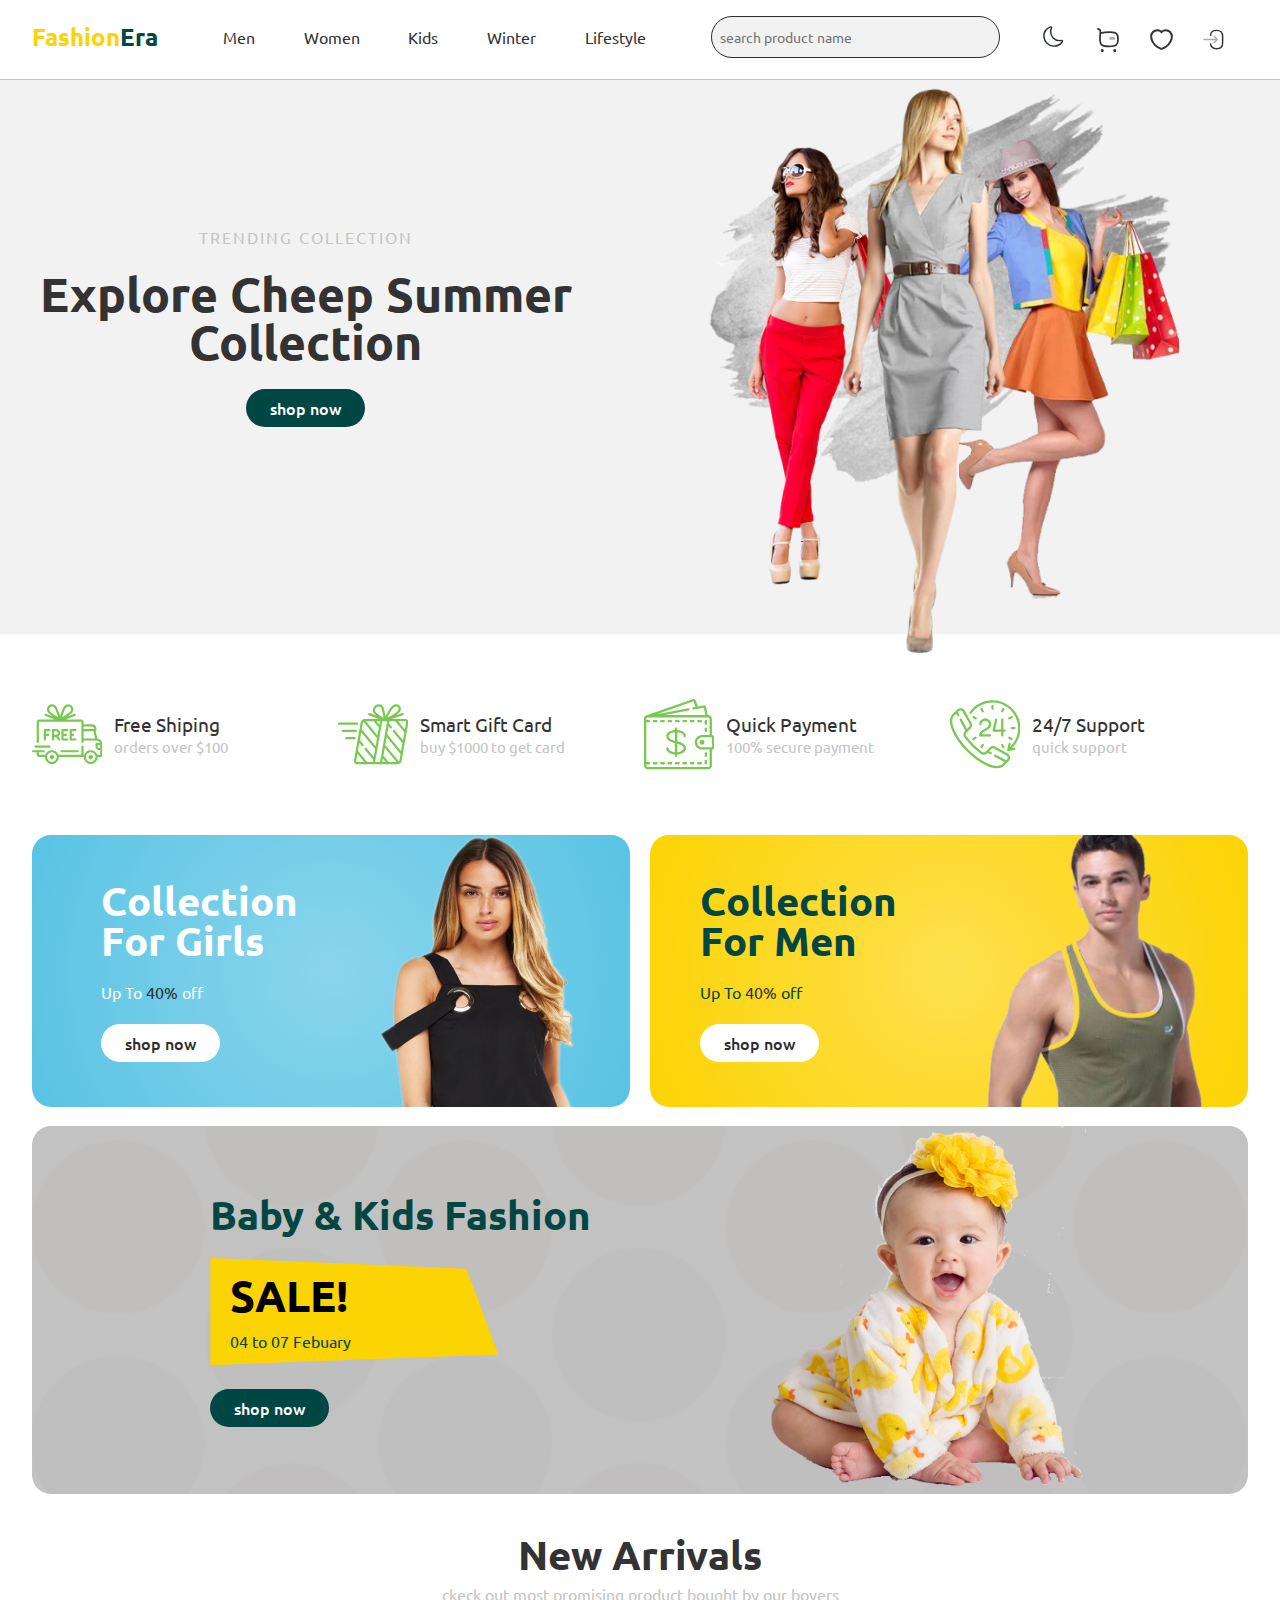
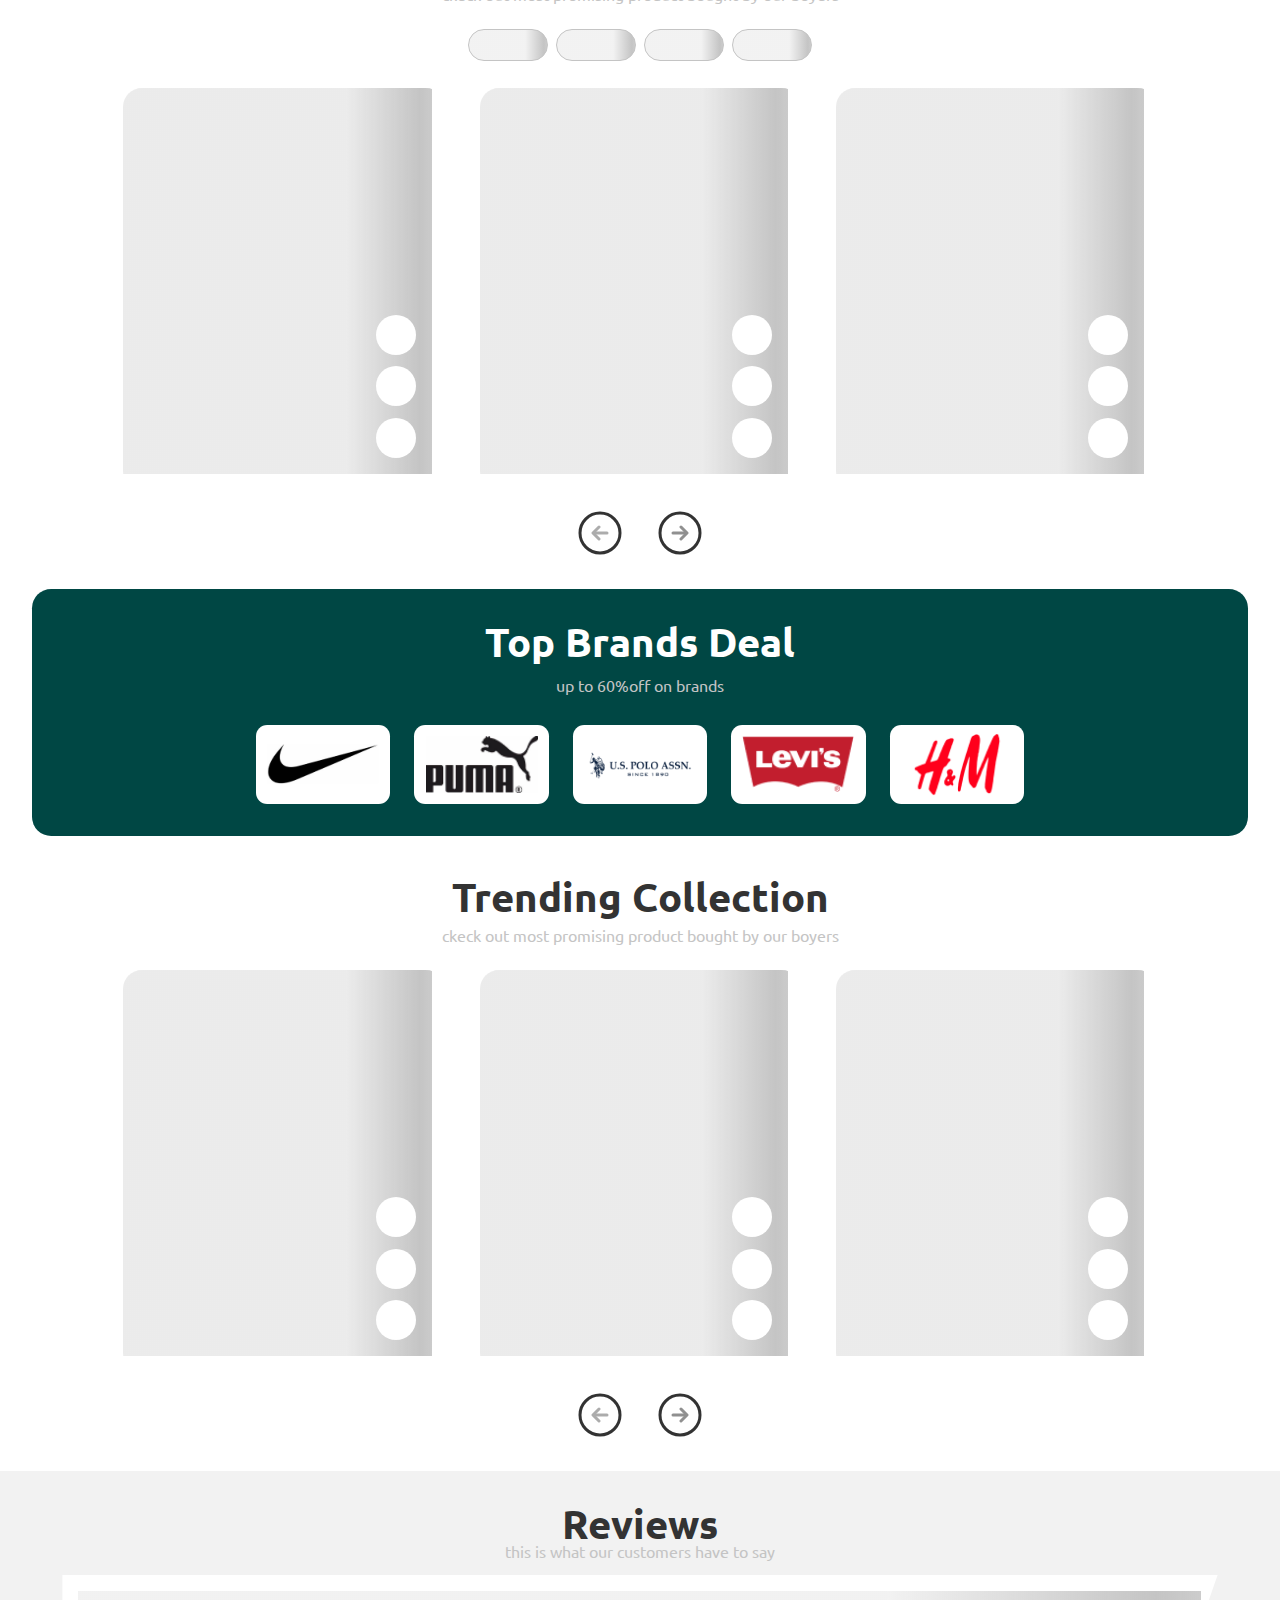
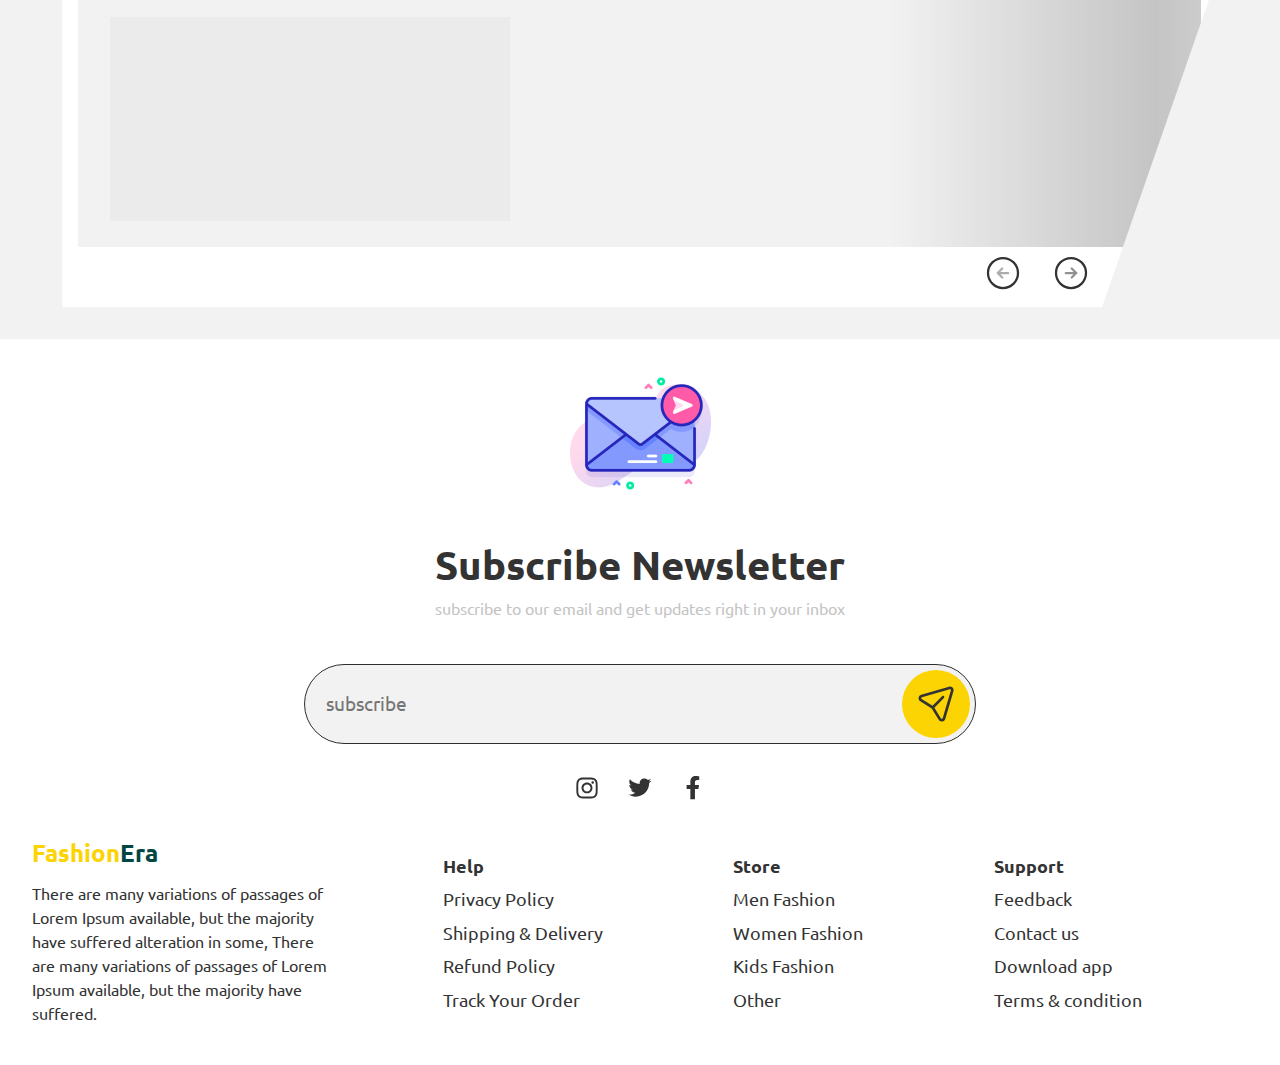
<file: pages/payment-info.html>
<!DOCTYPE html>
<html lang="en">
  <head>
    <meta charset="UTF-8" />
    <meta http-equiv="X-UA-Compatible" content="IE=Edge" />
    <meta name="viewport" content="width=device-width, initial-scale=1" />

    <title>E-Commerce</title>

    <link rel="stylesheet" href="../styles/variables.css" />
    <link rel="stylesheet" href="../styles/normalize-reset.css" />
    <link rel="stylesheet" href="../styles/main.css" />
    <link rel="stylesheet" href="../styles/payment-info.css" />
    <link rel="preconnect" href="https://fonts.googleapis.com" />
    <link rel="preconnect" href="https://fonts.gstatic.com" crossorigin />
    <link
      href="https://fonts.googleapis.com/css2?family=Ubuntu:wght@400;500;700&display=swap"
      rel="stylesheet"
    />
    <script type="module" defer src="../scripts/main.js"></script>
    <script type="module" defer src="../scripts/payment-info.js"></script>
  </head>

  <body data-theme="light">
    <main>
      <!--******** header tags *********-->
      <!--******************************-->
      <header>
        <section class="center header-content">
          <div class="header-logo-container">
            <a href="../index.html"><span>Fashion</span><span>Era</span></a>
          </div>
          <nav class="header-navbar-container">
            <ul class="header-nav-list">
              <li class="nav-list-item">
                <a href="../pages/all-products.html?category=men">Men</a>
              </li>
              <li class="nav-list-item">
                <a href="../pages/all-products.html?category=women">Women</a>
              </li>
              <li class="nav-list-item">
                <a href="../pages/all-products.html?category=kids">Kids</a>
              </li>
              <li class="nav-list-item new">
                <a href="../pages/all-products.html?category=winter">Winter</a>
              </li>
              <li class="nav-list-item">
                <a href="../pages/all-products.html?category=lifeStyle"
                  >Lifestyle</a
                >
              </li>
            </ul>
          </nav>
          <div class="header-search-container">
            <div class="search-box">
              <label for="product_name-header">
                <input
                  placeholder="search product name"
                  type="text"
                  name="product_name-header"
                  id="product_name-header"
                />
                <svg class="svg button">
                  <use href="../assets/icons/svg-icons.svg#icon-Close"></use>
                </svg>
              </label>
            </div>
            <div class="search-result"></div>
          </div>
          <div class="header-user-info-container">
            <div class="toggle-theme header-toggle-theme button">
              <span class="theme">
                <svg class="svg light">
                  <use href="../assets/icons/svg-icons.svg#icon-Light"></use>
                </svg>
                <svg class="svg dark">
                  <use href="../assets/icons/svg-icons.svg#icon-Dark"></use>
                </svg>
              </span>
            </div>

            <span class="user-info-icons-container button with-badge favorite">
              <a href="./favorites.html">
                <svg class="svg">
                  <use href="../assets/icons/svg-icons.svg#icon-Heart"></use>
                </svg>
                <span class="hide badge favorite-badge"></span>
              </a>
            </span>
            <span class="user-info-icons-container button user">
              <a href="./login.html">
                <svg class="svg">
                  <use href="../assets/icons/svg-icons.svg#icon-Signin"></use>
                </svg>
              </a>
            </span>
          </div>
          <div class="header-menu-container">
            <!-- add class 'active' to toggle icon -->
            <span class="menu button">
              <svg class="svg open">
                <use href="../assets/icons/svg-icons.svg#icon-Menu"></use>
              </svg>
              <svg class="svg close">
                <use href="../assets/icons/svg-icons.svg#icon-Close"></use>
              </svg>
            </span>
          </div>
        </section>

        <!--********* sidebar tags*********-->

        <aside class="sidebar-content">
          <div class="sidebar-search-container">
            <div class="search-box">
              <label for="product_name-sidebar">
                <input
                  placeholder="search product name"
                  type="text"
                  name="product_name-sidebar"
                  id="product_name-sidebar"
                />
                <svg class="svg button">
                  <use href="../assets/icons/svg-icons.svg#icon-Close"></use>
                </svg>
              </label>
            </div>
            <div class="search-result"></div>
          </div>
          <div class="toggle-theme sidebar-toggle-theme button">
            <span class="title"> theme</span>
            <span class="theme">
              <svg class="svg light">
                <use href="../assets/icons/svg-icons.svg#icon-Light"></use>
              </svg>
              <svg class="svg dark">
                <use href="../assets/icons/svg-icons.svg#icon-Dark"></use>
              </svg>
            </span>
          </div>
          <nav class="sidebar-navbar-container">
            <ul class="sidebar-nav-list">
              <li class="nav-list-item">
                <a href="../pages/all-products.html?category=men">Men</a>
              </li>
              <li class="nav-list-item">
                <a href="../pages/all-products.html?category=women">Women</a>
              </li>
              <li class="nav-list-item">
                <a href="../pages/all-products.html?category=kids">Kids</a>
              </li>
              <li class="nav-list-item new">
                <a href="../pages/all-products.html?category=winter">Winter</a>
              </li>
              <li class="nav-list-item">
                <a href="../pages/all-products.html?category=lifeStyle"
                  >Lifestyle</a
                >
              </li>
            </ul>
          </nav>
        </aside>
      </header>

      <!--******** payment-info tags *********-->
      <!--******************************-->

      <section class="payment-info center">
        <div class="payment-info-container">loading info</div>
      </section>
      <!--******** footer tags *********-->
      <!--******************************-->
      <footer class="center">
        <div class="page-info">
          <div class="footer-logo-container">
            <a href="../index.html"><span>Fashion</span><span>Era</span></a>
          </div>
          <p>
            There are many variations of passages of Lorem Ipsum available, but
            the majority have suffered alteration in some, There are many
            variations of passages of Lorem Ipsum available, but the majority
            have suffered.
          </p>
        </div>
        <div class="footer-links-wrapper">
          <ul class="links">
            <li class="title">help</li>
            <li class="link"><a href="#">Privacy Policy</a></li>
            <li class="link"><a href="#">Shipping & Delivery</a></li>
            <li class="link"><a href="#">Refund Policy</a></li>
            <li class="link"><a href="#">Track Your Order</a></li>
          </ul>
          <ul class="links">
            <li class="title">Store</li>
            <li class="link"><a href="#">Men Fashion</a></li>
            <li class="link"><a href="#">Women Fashion</a></li>
            <li class="link"><a href="#">Kids Fashion</a></li>
            <li class="link"><a href="#">Other</a></li>
          </ul>
          <ul class="links">
            <li class="title">Support</li>
            <li class="link"><a href="#">Feedback</a></li>
            <li class="link"><a href="#">Contact us</a></li>
            <li class="link"><a href="#">Download app</a></li>
            <li class="link"><a href="#">Terms & condition</a></li>
          </ul>
        </div>
      </footer>
    </main>
  </body>
</html>
</file>
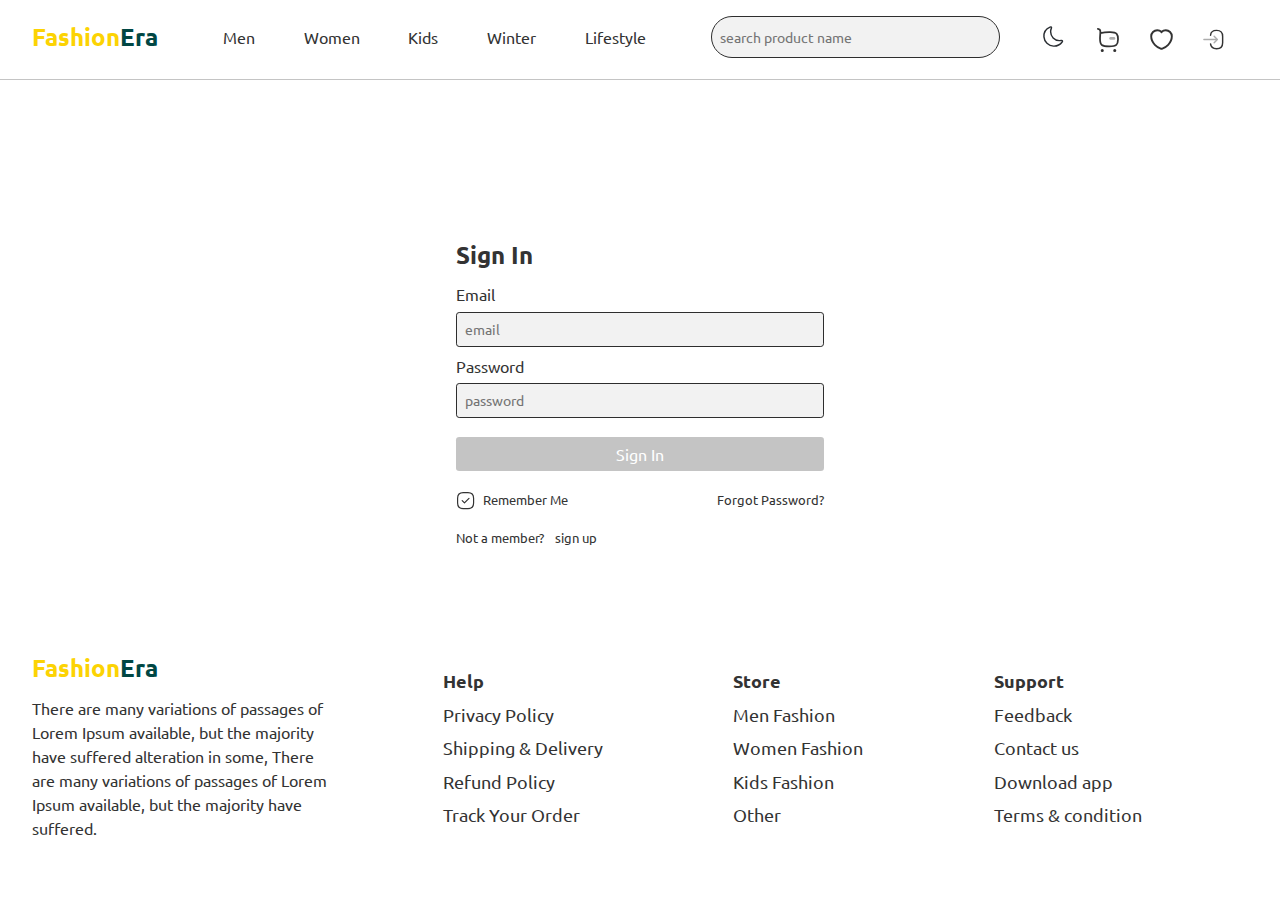
<file: pages/profile.html>
<!DOCTYPE html>
<html lang="en">
  <head>
    <meta charset="UTF-8" />
    <meta http-equiv="X-UA-Compatible" content="IE=Edge" />
    <meta name="viewport" content="width=device-width, initial-scale=1" />

    <title>E-Commerce</title>

    <link rel="stylesheet" href="../styles/variables.css" />
    <link rel="stylesheet" href="../styles/normalize-reset.css" />
    <link rel="stylesheet" href="../styles/main.css" />
    <link rel="stylesheet" href="../styles/profile.css" />
    <link rel="preconnect" href="https://fonts.googleapis.com" />
    <link rel="preconnect" href="https://fonts.gstatic.com" crossorigin />
    <link
      href="https://fonts.googleapis.com/css2?family=Ubuntu:wght@400;500;700&display=swap"
      rel="stylesheet"
    />
    <script type="module" defer src="../scripts/main.js"></script>
    <script type="module" defer src="../scripts/profile.js"></script>
  </head>

  <body data-theme="light">
    <main>
      <!--******** header tags *********-->
      <!--******************************-->
      <header>
        <section class="center header-content">
          <div class="header-logo-container">
            <a href="../index.html"><span>Fashion</span><span>Era</span></a>
          </div>
          <nav class="header-navbar-container">
            <ul class="header-nav-list">
              <li class="nav-list-item">
                <a href="./all-products.html?categories=men">Men</a>
              </li>
              <li class="nav-list-item">
                <a href="./all-products.html?categories=women">Women</a>
              </li>
              <li class="nav-list-item">
                <a href="./all-products.html?categories=kids">Kids</a>
              </li>
              <li class="nav-list-item new">
                <a href="./all-products.html?categories=winter">Winter</a>
              </li>
              <li class="nav-list-item">
                <a href="./all-products.html?categories=lifeStyle">Lifestyle</a>
              </li>
            </ul>
          </nav>
          <div class="header-search-container">
            <div class="search-box">
              <label for="product_name-header">
                <input
                  placeholder="search product name"
                  type="text"
                  name="product_name-header"
                  id="product_name-header"
                />
                <svg class="svg button">
                  <use href="../assets/icons/svg-icons.svg#icon-Close"></use>
                </svg>
              </label>
            </div>
            <div class="search-result"></div>
          </div>
          <div class="header-user-info-container">
            <div class="toggle-theme header-toggle-theme button">
              <span class="theme">
                <svg class="svg light">
                  <use href="../assets/icons/svg-icons.svg#icon-Light"></use>
                </svg>
                <svg class="svg dark">
                  <use href="../assets/icons/svg-icons.svg#icon-Dark"></use>
                </svg>
              </span>
            </div>

            <span class="user-info-icons-container button with-badge cart">
              <a href="./cart.html">
                <svg class="svg">
                  <use href="../assets/icons/svg-icons.svg#icon-Buy"></use>
                </svg>
                <span class="hide badge cart-badge"></span>
              </a>
            </span>
            <span class="user-info-icons-container button with-badge favorite">
              <a href="./favorites.html">
                <svg class="svg">
                  <use href="../assets/icons/svg-icons.svg#icon-Heart"></use>
                </svg>
                <span class="hide badge favorite-badge"></span>
              </a>
            </span>
            <span class="user-info-icons-container button user">
              <a href="./login.html">
                <svg class="svg">
                  <use href="../assets/icons/svg-icons.svg#icon-Signin"></use>
                </svg>
              </a>
            </span>
          </div>
          <div class="header-menu-container">
            <!-- add class 'active' to toggle icon -->
            <span class="menu button">
              <svg class="svg open">
                <use href="../assets/icons/svg-icons.svg#icon-Menu"></use>
              </svg>
              <svg class="svg close">
                <use href="../assets/icons/svg-icons.svg#icon-Close"></use>
              </svg>
            </span>
          </div>
        </section>

        <!--********* sidebar tags*********-->

        <aside class="sidebar-content">
          <div class="sidebar-search-container">
            <div class="search-box">
              <label for="product_name-sidebar">
                <input
                  placeholder="search product name"
                  type="text"
                  name="product_name-sidebar"
                  id="product_name-sidebar"
                />
                <svg class="svg button">
                  <use href="../assets/icons/svg-icons.svg#icon-Close"></use>
                </svg>
              </label>
            </div>
            <div class="search-result"></div>
          </div>
          <div class="toggle-theme sidebar-toggle-theme button">
            <span class="title"> theme</span>
            <span class="theme">
              <svg class="svg light">
                <use href="../assets/icons/svg-icons.svg#icon-Light"></use>
              </svg>
              <svg class="svg dark">
                <use href="../assets/icons/svg-icons.svg#icon-Dark"></use>
              </svg>
            </span>
          </div>
          <nav class="sidebar-navbar-container">
            <ul class="sidebar-nav-list">
              <li class="nav-list-item">
                <a href="./all-products.html?categories=men">Men</a>
              </li>
              <li class="nav-list-item">
                <a href="./all-products.html?categories=women">Women</a>
              </li>
              <li class="nav-list-item">
                <a href="./all-products.html?categories=kids">Kids</a>
              </li>
              <li class="nav-list-item new">
                <a href="./all-products.html?categories=winter">Winter</a>
              </li>
              <li class="nav-list-item">
                <a href="./all-products.html?categories=lifeStyle">Lifestyle</a>
              </li>
            </ul>
          </nav>
        </aside>
      </header>

      <!--******** profile tags *********-->
      <!--******************************-->

      <section class="profile center">
        <div class="profile-container">loading info</div>
      </section>
      <!--******** footer tags *********-->
      <!--******************************-->
      <footer class="center">
        <div class="page-info">
          <div class="footer-logo-container">
            <a href="../index.html"><span>Fashion</span><span>Era</span></a>
          </div>
          <p>
            There are many variations of passages of Lorem Ipsum available, but
            the majority have suffered alteration in some, There are many
            variations of passages of Lorem Ipsum available, but the majority
            have suffered.
          </p>
        </div>
        <div class="footer-links-wrapper">
          <ul class="links">
            <li class="title">help</li>
            <li class="link"><a href="#">Privacy Policy</a></li>
            <li class="link"><a href="#">Shipping & Delivery</a></li>
            <li class="link"><a href="#">Refund Policy</a></li>
            <li class="link"><a href="#">Track Your Order</a></li>
          </ul>
          <ul class="links">
            <li class="title">Store</li>
            <li class="link"><a href="#">Men Fashion</a></li>
            <li class="link"><a href="#">Women Fashion</a></li>
            <li class="link"><a href="#">Kids Fashion</a></li>
            <li class="link"><a href="#">Other</a></li>
          </ul>
          <ul class="links">
            <li class="title">Support</li>
            <li class="link"><a href="#">Feedback</a></li>
            <li class="link"><a href="#">Contact us</a></li>
            <li class="link"><a href="#">Download app</a></li>
            <li class="link"><a href="#">Terms & condition</a></li>
          </ul>
        </div>
      </footer>
    </main>
  </body>
</html>
</file>
<file: styles/variables.css>
:root {
  /* colors */
  --white: #ffffff;
  --black-1: #000000;

  --gray-1: hsl(0, 0%, 18%);
  --gray-2: hsl(0, 0%, 20%);
  --gray-3: hsl(0, 0%, 77%);
  --gray-4: hsl(0, 0%, 76%);
  --gray-5: hsla(0, 0%, 90%, 0.5);
  --gray-6: hsl(0, 0%, 97%);

  --yellow-1: hsl(50, 98%, 50%);
  --yellow-1-opacity: hsla(50, 98%, 50%, 0.8);
  --yellow-2: hsl(25, 100%, 56%);

  --red: hsl(0, 100%, 56%);
  --red-opacity: hsl(0, 100%, 56%, 0.5);

  --gray-opacity: hsla(0, 0%, 70%, 0.8);

  --green-1: hsl(177, 100%, 14%);
  --green-2: hsl(100, 52%, 55%);
  --background-color: hsl(0, 0%, 100%);
  --main-dark-color: hsl(0, 0%, 20%);
  --main-light-color: hsl(0, 0%, 100%);
  --main-color: var(--gray-1);
  --secondary-color: var(--gray-3);
  --section-100-color: var(--gray-5);
  --section-100-color-full-opacity: hsl(0, 0%, 90%);
  --search-box-color: var(--gray-5);

  --yellow-radial: radial-gradient(
    circle,
    hsla(50, 98%, 50%, 0.7) 0%,
    hsla(50, 98%, 50%, 1) 100%
  );

  --blue-radial: radial-gradient(
    circle,
    hsla(194, 72%, 62%, 0.7) 0%,
    hsla(194, 72%, 62%, 1) 100%
  );
  --pre-loader: linear-gradient(
    90deg,
    var(--gray-5) 36%,
    var(--secondary-color) 48%,
    var(--gray-5) 60%
  );
  --stroke: var(--gray-2);
  --fill: hsla(0, 0%, 100%, 0);
  --opacity: 0.4;
  /* fonts */
  --main-font-color: var(--gray-2);
  --main-font-hover: var(--gray-1);

  /* sizes */
}
body[data-theme="dark"] {
  /* colors */
  --gray-8: hsl(0, 0%, 50%);
  --gray-7: hsl(0, 0%, 24%);
  --gray-6: hsla(0, 0%, 18%, 0.5);
  --gray-5: hsl(0, 0%, 20%);
  --gray-4: hsl(0, 0%, 77%);
  --gray-3: hsl(0, 0%, 76%);
  --gray-2: hsl(0, 0%, 90%);
  --gray-1: hsl(0, 0%, 97%);

  --yellow-1: hsl(50, 98%, 50%);
  --yellow-1-opacity: hsla(50, 98%, 50%, 0.9);
  --yellow-2: hsl(25, 100%, 56%);

  --green-1: hsl(177, 100%, 14%);
  --green-2: hsl(100, 52%, 55%);

  --background-color: hsl(0, 0%, 20%);
  --main-color: var(--gray-7);
  --secondary-color: var(--gray-8);
  --section-100-color: var(--gray-6);
  --section-100-color-full-opacity: hsl(0, 0%, 18%);
  --search-box-color: var(--gray-6);

  --stroke: var(--gray-2);
  --fill: hsla(0, 0%, 100%, 0);

  /* fonts */
  --main-font-color: var(--gray-3);
  --main-font-hover: var(--gray-1);
  --pre-loader: linear-gradient(
    90deg,
    var(--main-color) 36%,
    var(--secondary-color) 48%,
    var(--main-color) 60%
  );
}
</file>
<file: styles/main.css>
/* 
-480
480-768
769-1024
1024-1200
1200-
*/

/********** global styles **********/
/***********************************/
body {
  position: relative;
  overflow-x: hidden;
  background-color: var(--main-light-color);
}
body::before {
  content: "";
  display: inline-block;
  width: 50px;
  height: 50px;
  background-color: var(--main-dark-color);
  z-index: -100;
  position: fixed;
  top: -55px;
  left: -55px;
  border-radius: 50%;
  transform: scale(70, 90);
  transition: transform 0.7s;
}
body[data-theme="light"]::before {
  transform: scale(1);
}

main {
  width: 100%;
  color: var(--main-font-color);
}
.center {
  width: 95%;
  margin: 1rem auto;
}
.badge {
  display: inline-flex;
  justify-content: center;
  align-items: center;
  border-radius: 50%;
  background-color: var(--yellow-1-opacity);
  width: 1.2rem;
  height: 1.2rem;
  font-size: 0.75rem;
  font-weight: 500;
  position: absolute;
  top: -20%;
  left: 40%;
  color: var(--gray-1);
}
.badge.hide {
  display: none;
}
.with-badge {
  position: relative;
}
.button {
  cursor: pointer;
}
.svg {
  display: inline-block;
  width: 1.5em;
  height: 1.5em;
  user-select: none;
  transition: all 0.5s;
  /* border: 1px solid red; */
}
.svg.in-favorites {
  --fill: var(--red);
  --opacity: 1;
}
.svg.star-full {
  --star-fill: var(--yellow-1);
  stroke: none;
}
.svg.star-half {
  --star-fill: var(--yellow-1);
  --star-opacity: 0.2;
}
.svg.star-empty {
  --star-fill: var(--yellow-1);
  opacity: 0.2;
}
.title {
  text-transform: capitalize;
  transition: color 0.5s;
}
.subtitle {
  letter-spacing: 2px;
  text-transform: uppercase;
}

.button-dark {
  color: var(--white);
  background-color: var(--green-1);
  font-weight: 500;
  padding: 0.6rem 1.5rem;
  border-radius: 1000px;
  width: max-content;
}
.button-light {
  color: var(--main-color);
  background-color: var(--white);
  font-weight: 500;
  padding: 0.6rem 1.5rem;
  border-radius: 1000px;
  width: max-content;
}
h3.title {
  font-size: 2.5rem;
  font-weight: 700;
  text-align: center;
}
p.descriptoin {
  text-align: center;
  color: var(--secondary-color);
  padding-bottom: 1rem;
}
.border {
  border: 1px solid red;
}
.pointer {
  cursor: pointer;
}
.tooltip.no-favorite {
  background-color: var(--red);
  color: var(--white);
  opacity: 0.2;
  font-size: 1.1rem;
  z-index: 10;
  padding: 0.7rem 1rem;
  border-radius: 0.3rem;
  position: fixed;
  top: 1rem;
  right: 1vw;
  transform: translateX(100%);
  animation: tooltip 0.23s forwards;
}
@keyframes tooltip {
  to {
    opacity: 0.9;
    transform: translateX(0);
  }
}
.disabled {
  opacity: 0.5;
}
/************ header styles **********/
/*************************************/

header {
  background-color: var(--background-color);
  border-bottom: 1px solid var(--secondary-color);
  min-height: 5rem;
  transition: background-color 0.7s;
  position: fixed;
  top: 0;
  width: 100%;
  z-index: 2;
}
.header-content {
  padding: 1rem 0;
  display: flex;
  align-items: center;
  justify-content: space-between;
  margin: 0 auto;
  width: 95%;
  transition: padding 0.5s;
}

.header-navbar-container {
  display: none;
}
.header-search-container {
  position: relative;
  width: 0%;
  opacity: 0;
  flex-basis: 0%;
  transition: all 0.3s;
}

/* header and footer logo styles */
.header-logo-container,
.footer-logo-container {
  flex-basis: 50%;
  font-size: 1.5rem;
  font-weight: 700;
}
.header-logo-container span:first-of-type,
.footer-logo-container span:first-of-type {
  color: var(--yellow-1);
}
.header-logo-container span:last-of-type,
.footer-logo-container span:last-of-type {
  color: var(--green-1);
}

.header-user-info-container {
  flex-basis: 30%;
  display: flex;
  align-items: flex-end;
  justify-content: space-evenly;
  gap: 0.8rem;
}

/* toggle menu icon */
.header-menu-container .menu .close {
  display: none;
}
.header-menu-container .menu.active .open {
  display: none;
}
.header-menu-container .menu.active .close {
  display: initial;
}
/* toggle menu icon end */

/************ sidebar styles ***************/

.sidebar-content {
  overflow: hidden;
  margin: 0 auto;
  display: flex;
  flex-direction: column;
  width: 90%;
  gap: 0;
  opacity: 0;
  height: 0vh;
  transition: all 0.3s, opacity 0.2s;
}
.sidebar-content.active {
  margin-top: 1rem;
  display: flex;
  gap: 1rem;
  height: 100vh;
  opacity: 1;
}
.sidebar-search-container {
  position: relative;
}
.search-box {
  caret-color: var(--main-font-color);
  background-color: var(--search-box-color);
  border-radius: 100rem;
  padding-right: 0.5rem;
  transition: background-color 0.7s;
  border: 1px solid var(--main-color);
}

.search-box label {
  cursor: text;
  height: 100%;
  width: 100%;
  display: flex;
  align-items: center;
}
.search-box input {
  all: unset;
  padding: 0.7rem 0.5rem;
  color: var(--gray-1);
  font-size: 0.9rem;
  font-weight: 400;
  width: 95%;
}

.sidebar-toggle-theme,
.header-toggle-theme {
  margin: 0 auto;
  border: 1px solid var(--gray-2);
  border-radius: 100rem;
  padding: 0.2rem 0.4rem;
  display: flex;
  align-items: center;
  justify-content: center;
  gap: 0.4rem;
  min-width: 50%;
  user-select: none;
}
.header-toggle-theme {
  display: none;
}

/* toggle theme icon and title */
body[data-theme="dark"] .sidebar-toggle-theme .dark {
  display: none;
}
body[data-theme="light"] .sidebar-toggle-theme .light {
  display: none;
}
body[data-theme="dark"] .header-toggle-theme .dark {
  display: none;
}
body[data-theme="light"] .header-toggle-theme .light {
  display: none;
}

body[data-theme="light"] .sidebar-toggle-theme .title::before {
  content: "dark";
}
body[data-theme="dark"] .sidebar-toggle-theme .title::before {
  content: "light";
}
/* toggle theme icon and title end */

.sidebar-navbar-container {
  margin-top: 0.4rem;
}
.sidebar-navbar-container .nav-list-item {
  margin: 0 auto;
  margin-bottom: 1rem;
  text-align: center;
  font-size: 1.25rem;
}

/* search result exist */

header .search-box input:placeholder-shown ~ svg {
  visibility: hidden;
}
.search-result:empty {
  padding: 0 !important;
}
.search-result {
  max-height: 0vh;
  overflow-y: auto;
  z-index: 2;
  position: absolute;
  left: 0;
  right: 5%;
  top: 100%;
  display: flex;
  flex-direction: column;
  gap: 0.5rem;
  background-color: var(--secondary-color);
}
.sidebar-search-container .search-result {
  right: 0;
}
.search-result article {
  padding: 0.5rem;
  border-bottom: 1px solid var(--background-color);
}
.search-result article div {
  display: flex;
  align-items: center;
  gap: 1rem;
}
.search-result article:hover {
  background-color: var(--background-color);
}
.search-result article:last-child {
  border-bottom: none;
}
.search-result img {
  object-fit: contain;
  width: 5rem;
  aspect-ratio: 1;
}

.active-search .search-box:focus-within + .search-result {
  padding: 0.5rem;
  max-height: 50vh;
  border: 1px solid var(--main-color);
  border-top: none;
}
.active-search .search-box:focus-within {
  border-radius: 1.5rem 1.5rem 0 0;
  border-bottom: none;
}
/* toggle header with scrolling */

header.hide {
  transform: translateY(-110%);
}
header.min {
  min-height: 3rem;
  transition: all 0.5s;
}
header.min .header-content {
  padding: 0.3rem 0;
}

/************ footer styles *************/
/****************************************/
footer {
  padding: 2.5rem 0;
  text-align: center;
}
/* footer logo styles added with header logo */
footer .page-info,
.footer-links-wrapper {
  display: flex;
  flex-direction: column;
  align-items: center;
  gap: 1rem;
}
footer .page-info p {
  line-height: 1.5rem;
}

.footer-links-wrapper {
  padding: 1rem 0;
}
.footer-links-wrapper .link {
  padding: 0.5rem;
  font-size: 1.1rem;
}
.footer-links-wrapper .title {
  padding: 0.5rem;
  font-size: 1.1rem;
  font-weight: 700;
}

/**************************************/
/************ medium size *************/
/**************************************/
@media screen and (min-width: 769px) {
  /*********** header ***********/
  /******************************/
  .header-content {
    gap: 1rem;
  }

  header.active-search .header-search-container {
    flex-basis: 95%;
  }
  header.active-search .header-search-container .search-box {
    width: 95%;
  }
  header.active-search .header-user-info-container {
    overflow: hidden;
    flex-basis: 0%;
  }
  .header-logo-container {
    flex-basis: content;
  }
  .header-search-container {
    opacity: 1;
    width: 100%;
    flex-basis: 50%;
  }
  .sidebar-search-container {
    display: none;
  }

  /************ footer styles *************/
  /****************************************/
  .footer-links-wrapper {
    flex-direction: row;
    justify-content: space-evenly;
  }
}
/*************************************/
/************ large size *************/
/*************************************/
@media screen and (min-width: 1024px) {
  body::before {
    transform: scale(130, 110);
  }

  .center {
    max-width: 100rem;
    margin: 0 auto;
  }
  /*********** header ***********/
  /******************************/
  .header-logo-container {
    flex-basis: content;
  }
  .header-navbar-container {
    display: flex;
    flex-basis: 45%;
  }
  .header-nav-list {
    width: 100%;
    display: flex;
    justify-content: space-evenly;
  }

  .header-search-container {
    flex-basis: 25%;
  }
  .header-user-info-container {
    flex-basis: 20%;
    gap: 0.4rem;
  }
  .header-toggle-theme {
    display: flex;
    border: none;
    margin: 0;
    padding: 0.2rem;
    min-width: initial;
  }

  .header-menu-container {
    display: none;
  }

  .sidebar-content {
    display: none !important;
  }

  /************ footer styles *************/
  /****************************************/
  footer {
    display: flex;
    justify-content: space-between;
    text-align: initial;
  }
  footer .page-info {
    flex-basis: 25%;
    align-items: flex-start;
  }
  footer .footer-links-wrapper {
    padding: 0;
    flex-grow: 2;
  }
  .footer-logo-container {
    flex-basis: auto;
  }
}

/*************************************/
/************ extra large size *************/
/*************************************/
@media screen and (min-width: 2500px) {
  body::before {
    transform: scale(250, 190);
  }
}

/**********  hover effects  ***********/

.header-logo-container a:hover,
.footer-logo-container a:hover {
  border-bottom: 1px solid var(--yellow-1);
  transition: all 0.3s;
}

button.button.button-dark:hover,
button.button.button-light:hover {
  transform: scaleX(1.05);
  filter: brightness(0.8);
  transition: all 0.3s;
}
.toggle-theme.sidebar-toggle-theme:hover,
.nav-list-item:hover,
.footer-links-wrapper .link:hover {
  filter: brightness(2.5);
  transition: all 0.3s;
}
</file>
<file: styles/index.css>
/************ top-trending styles **********/
/*******************************************/

.top-trending-container {
  background-color: var(--section-100-color);
  transition: all 0.5s;
  padding-bottom: 1.5rem;
  padding-top: 5.5rem;
}
.top-trending-content {
  display: flex;
  flex-direction: column-reverse;
  align-items: center;
  gap: calc(3.5rem + 5vw);
  width: 95%;
  margin: 0 auto;
}
.top-trending-images {
  position: relative;
  width: calc(60% - 15vw);
  aspect-ratio: 1;
}

.top-trending-images .image-container {
  position: absolute;
  width: 100%;
  height: 100%;
  top: 0;
  left: 0;
}
.image-container.background {
  filter: grayscale();
}
.top-trending-images img {
  width: 100%;
  object-fit: cover;
}

.top-trending-info {
  display: flex;
  flex-direction: column;
  align-items: center;
  gap: 1rem;
}
.top-trending-info span {
  font-size: 1rem;
  color: var(--secondary-color);
}
.top-trending-info h3 {
  font-size: 2rem;
  font-weight: 700;
  text-align: center;
}

/************ futures styles **********/
/**************************************/

.futures-container {
  display: flex;
  justify-content: center;
  gap: 0.5rem;
  padding: 1.5rem 0;
}
.futures-container .future {
  flex-basis: calc(50% - 5vw);
  display: flex;
  justify-content: flex-start;
  align-items: center;
  flex-direction: column;
  gap: 0.5rem;
  padding-bottom: 1rem;
}
.future .icon {
  display: inline-flex;
  align-items: center;
}
.future .icon svg {
  width: calc(2em + 2vw);
  height: calc(2em + 2vw);
}
.future .info {
  display: flex;
  flex-direction: column;
  justify-content: center;
  align-items: center;
  gap: 0.3rem;
  text-align: center;
  font-size: min(1.5rem, calc(0.7rem + 0.6vw));
}
.future .future-details {
  color: var(--secondary-color);
  font-size: 0.8em;
}

/************ collections styles **********/
/******************************************/
.collection {
  overflow: hidden;
  display: flex;
  justify-content: center;
  padding-left: 1rem;
  margin-bottom: 1.2rem;
  border-radius: 1.2rem;
}
.collection-info {
  flex-basis: 45%;
  padding: 1rem 0 1rem 0;
  display: flex;
  flex-direction: column;
  justify-content: center;
  gap: 1.5rem;
}
.collection-info .info-title {
  font-size: 2rem;
  font-weight: 700;
}
.collection-info .info-subtitle .discount {
  color: var(--main-color);
}
.collection-image-container {
  padding-left: 1rem;
}
.collection-image-container img {
  vertical-align: top;
  width: 100%;
  height: 100%;
  max-height: 17rem;
  object-fit: contain;
  object-position: bottom;
  transition: max-height 0.4s;
}
.collection.woman {
  background-image: var(--blue-radial);
  color: var(--white);
}
.collection.man {
  background-image: var(--yellow-radial);
  color: var(--green-1);
}
.collection.kids {
  background-color: var(--gray-opacity);
  position: relative;
  color: var(--green-1);
}
.collection.kids::before {
  content: "";
  position: absolute;
  inset: 0 0 0 0;
  z-index: -1;
  display: block;
  opacity: 0.5;
  background-image: url(../assets/images/Pattern.png);
  background-size: cover;
}
.collection.kids .info-subtitle {
  position: relative;
  display: flex;
  flex-direction: column;
  align-items: flex-start;
  gap: 1rem;
  padding: 1rem 1.2rem;
}
.collection.kids .info-subtitle span:first-of-type {
  font-size: min(2.7rem, 1rem + 3vw);
  font-weight: 700;
  color: var(--black-1);
}
.collection.kids .info-subtitle {
  width: min(20rem, 100%);
  background-color: var(--yellow-1);
  clip-path: polygon(0% 0%, 80% 10%, 90% 90%, 0% 100%);
}

/************ new products styles **********/
/************** trends styles *************/
/******************************************/
.new-products-container,
.trends-container {
  padding-top: 2.5rem;
  display: grid;
  gap: 0.7rem;
  justify-items: center;
  margin: 0 auto;
}

.filters-wrapper {
  display: flex;
  gap: 0.5rem;
  padding-bottom: 1rem;
  overflow-x: auto;
  max-width: 100%;
  margin: 0 auto;
}
.filters-wrapper button {
  background-color: inherit;
  color: var(--secondary-color);
  border: 1px solid var(--secondary-color);
  border-radius: 100rem;
  font-size: 0.8rem;
  padding: 0.5rem 0.8rem;
}
.filters-wrapper button.active {
  background-color: var(--yellow-1);
  border: none;
  color: var(--main-color);
}
.products-wrapper {
  width: min(85%, calc(25rem + 5vw));
}
.products-wrapper .product {
  overflow: hidden;
  padding-bottom: 1rem;
  border-radius: 1.2rem;
}
.products-wrapper .product .content {
  position: relative;
  aspect-ratio: 0.8;
  background-color: var(--search-box-color);
}
.products-wrapper .product .content img {
  width: 100%;
  height: 100%;
  object-fit: cover;
}
.products-wrapper .product .content .buttons {
  position: absolute;
  bottom: 1rem;
  right: 1rem;
  display: flex;
  flex-direction: column;
  gap: 0.7rem;
  align-items: flex-end;
}
.products-wrapper .product .content .buttons button {
  width: 2.5rem;
  aspect-ratio: 1;
  border-radius: 50%;
  background-color: var(--white);
  display: grid;
  place-items: center;
  font-weight: 700;
  font-size: 0.8rem;
  --stroke: var(--black-1);
}
.products-wrapper .product .content .buttons button.added {
  background-color: var(--yellow-1);
}
.products-wrapper .product .content .buttons .change-count {
  display: flex;
  align-items: center;
  gap: 0.5rem;
  padding: 0.5rem;
  border-radius: 10rem;
  background-color: var(--search-box-color);
}
.products-wrapper .product .content .colors {
  position: absolute;
  bottom: 1rem;
  left: 1rem;
  display: flex;
  flex-direction: column;
  gap: 0.3rem;
  align-items: flex-end;
}
.products-wrapper .product .content .colors .color {
  width: 2rem;
  aspect-ratio: 1;
  border-radius: 50%;
}
.products-wrapper .product .content .tags {
  top: 1rem;
  left: 1rem;
  position: absolute;
  display: flex;
  flex-direction: column;
  gap: 0.7rem;
}
.products-wrapper .product .content .tags .tag {
  width: 3rem;
  aspect-ratio: 1;
  border-radius: 50%;
  background-color: var(--green-2);
  display: grid;
  place-items: center;
  color: var(--white);
  font-weight: 700;
  font-size: 0.8rem;
}
.tags .tag.discount {
  background-color: var(--yellow-2) !important;
}

.arrow-key-wrapper {
  margin-bottom: 2rem;
  display: flex;
  padding-top: 0.5rem;
  align-items: center;
  gap: 2rem;
  font-size: 2rem;
}

.products-wrapper .product .info .details {
  display: flex;
  justify-content: space-between;
  font-size: 0.8rem;
  padding: 0.7rem 0.2rem;
}
.products-wrapper .product .info .details .category {
  font-size: 1rem;
  color: var(--secondary-color);
}
.products-wrapper .product .info .title {
  font-size: 1.3rem;
  font-weight: 600;
}
.products-wrapper .product .info .price {
  display: flex;
  gap: 1rem;
  padding: 0.7rem 0;
}
.price .current-price {
  font-size: 1.2rem;
  font-weight: 700;
  color: var(--green-2);
}
.price .base-price {
  color: var(--secondary-color);
  text-decoration: line-through;
}

/************** brands styles *************/
/******************************************/
.brands-container {
  padding: 2rem 2.5rem;
  color: var(--white);
  border-radius: 1.2rem;
  background-color: var(--green-1);
  display: flex;
  flex-direction: column;
  gap: 1rem;
}
.brands-wrapper {
  display: flex;
  /* flex-wrap: wrap;
  justify-content: center; */
  gap: 1.5rem;
  max-width: 100%;
  margin: 0 auto;
  overflow-x: auto;
}
.brands-wrapper li {
  flex: 0 0 calc(6rem + 3vw);
  aspect-ratio: 1.7;
}
.brands-wrapper li a {
  display: flex;
  justify-content: center;
  align-items: center;
  background-color: var(--white);
  border-radius: 0.7rem;
  padding: 0.5rem 0.7rem;
  width: 100%;
  height: 100%;
}
.brands-wrapper li a img {
  width: 100%;
}

/************** reviews styles *************/
/******************************************/
.reviews-container {
  background-color: var(--section-100-color);
  padding: 2rem;
  transition: background-color 0.7s;
}
.review-wrapper {
  clip-path: polygon(0 0, 0 100%, 90% 100%, 100% 0%);
  background-color: var(--background-color);
  padding: 1rem;
  /* padding-right: 10%; */
  transition: background-color 0.7s;
}
.review-info {
  display: flex;
  flex-direction: column;
  justify-content: center;
  align-items: center;
  gap: 2rem;
  padding-right: 10%;
  padding-left: 2rem;
}
.review-info .image-wrapper {
  width: 10rem;
  aspect-ratio: 1;
}
.review-info img {
  width: 100%;
  height: 100%;
  object-fit: cover;
}
.review-info-content {
  display: flex;
  flex-direction: column;
}
.review-info-content p {
  /* color: var(--secondary-color); */
}
.review-info-content span {
  font-weight: 700;
  padding-top: 1rem;
}
.review-wrapper .arrow-key-wrapper {
  margin: 0;
  font-size: 1.5rem;
  justify-content: center;
  padding-right: 10%;
}

/************** subscribe styles *************/
/*********************************************/
.subscribe-container {
  display: flex;
  flex-direction: column;
  align-items: center;
  gap: 1rem;
}
.subscribe-container .image-wrapper {
  display: flex;
  justify-content: center;
  padding: 1.5rem 0;
}
.subscribe-container .search-box {
  margin: 1rem 0;
  background-color: var(--search-box-color);
  color: var(--main-font-color);
  caret-color: var(--main-font-color);
  font-size: 1.5rem;
  padding: 0.3rem;
}
.subscribe-container .search-box input {
  font-size: 1.2rem;
  padding: 1rem;
}
.subscribe-container .search-box button {
  background-color: var(--yellow-1);
  border-radius: 50%;
  display: grid;
  place-items: center;
  padding: min(1rem, 0.2rem + 1.5vw);
}
.socials-wrapper {
  display: flex;
  align-items: center;
  gap: calc(1rem + 1vw);
}

/************** pre loader styles *************/
/*********************************************/
button.pre-loader {
  background-image: var(--pre-loader);
  background-size: 200%;
  animation: pre-loader 0.7s infinite;
  transition: background-image 0.7s;
  width: 5rem;
  height: 2rem;
}

.reviews-container .pre-loader {
  background-image: var(--pre-loader);
  background-size: 200%;
  animation: pre-loader 0.7s infinite;
  transition: background-image 0.7s;
  height: 16rem;
  display: flex;
  justify-content: flex-start;
}
.reviews-container .pre-loader .image-wrapper {
  height: 80%;
  background-color: var(--search-box-color);
}
.reviews-container .pre-loader .review-info-content {
}
.pre-loader {
  aspect-ratio: 0.8;
}
.pre-loader .content {
  height: 100%;
  background-image: var(--pre-loader);
  background-size: 200%;
  animation: pre-loader 0.7s infinite;
  transition: background-image 0.7s;
}
@keyframes pre-loader {
  from {
    background-position: 200%;
  }
  to {
    background-position: 0%;
  }
}
/**************************************/
/************ medium size *************/
/**************************************/
@media screen and (min-width: 769px) {
  /*********** top-trending ***********/
  /************************************/
  .top-trending-container {
    padding-bottom: calc(2.5rem + 2vw);
  }
  .top-trending-content {
    flex-direction: row;
    justify-content: flex-start;
  }
  .top-trending-images {
    width: calc(50% - 10vw);
  }
  .top-trending-info {
    gap: 1.5rem;
    width: 45%;
  }
  .top-trending-info h3 {
    font-size: 2.5rem;
  }

  /************ futures styles **********/
  /**************************************/
  .futures-container {
    flex-wrap: nowrap;
    padding: calc(1.5rem + 2vw) 0;
  }
  .future {
    justify-content: center;
    padding: 1rem 0;
  }

  /************ collections styles **********/
  /******************************************/
  .collections-container {
    display: flex;
    justify-content: space-between;
    flex-wrap: wrap;
    gap: 1.2rem;
  }
  .collection {
    flex: 0 1 calc(50% - 0.6rem);
    margin: 0;
  }
  .collection.full {
    flex: 1 1 100%;
  }

  /****** new prouduct & trends styles ******/
  /******************************************/
  .products-wrapper {
    width: 85%;
  }

  /************ revews styles **********/
  /*************************************/
  .review-info {
    flex-direction: row;
  }
  .review-info .image-wrapper {
    width: 25rem;
  }
  .review-wrapper .arrow-key-wrapper {
    justify-content: flex-end;
  }

  /************ subscribe styles **********/
  /****************************************/
  .subscribe-container .search-box {
    margin: 1rem auto;
    width: calc(50% + 5vw);
  }
}
/*************************************/
/************ large size *************/
/*************************************/
@media screen and (min-width: 1024px) {
  /********* top trending ***********/
  /**********************************/
  .top-trending-info h3 {
    font-size: 3rem;
  }

  /************ futures styles **********/
  /**************************************/
  .futures-container .future {
    flex-direction: row;
    gap: 0.7rem;
  }
  .future .info {
    align-items: flex-start;
  }
  .future .icon svg {
    width: calc(2em + 3vw);
    height: calc(2em + 3vw);
  }

  /************ collections styles **********/
  /******************************************/
  .collection-info .info-title {
    font-size: 2.5rem;
  }
  .collection.full .collection-image-container img {
    max-height: 23rem;
  }
}

/**********  hover effects  ***********/
.change-count svg:hover {
  --fill: var(--yellow-1-opacity);
}
.filters-wrapper button:hover:not(.active) {
  color: var(--white);
  background-color: var(--yellow-1-opacity);
  filter: brightness(0.8);
  transition: all 0.3s;
}

.product .buttons button:hover {
  background-color: var(--yellow-1-opacity) !important;
  transition: all 0.3s;
}

.arrow-key-wrapper svg:hover,
.socials-wrapper .social:hover svg {
  transition: all 0.3s;
  --stroke: var(--yellow-1);
}
.subscribe-container .search-box button:hover {
  background-color: var(--yellow-1-opacity);
}
</file>
<file: styles/all-products.css>
/************ all products styles *************/
/**************************************/

.all-products-wrapper {
  padding-top: 5.5rem;
}

/********** products info **************/
.products-info-wrapper {
  display: flex;
  align-content: center;
  justify-content: space-between;
  flex-wrap: wrap;
  gap: 1rem;
  position: relative;
  padding-top: 1rem;
}
.products-count {
  flex-grow: 100;
  display: flex;
  flex-wrap: wrap;
  align-items: center;
  gap: 0.5rem;
}
.products-count h2 {
  font-size: 1.5rem;
  font-weight: 700;
}
.products-count .filtered {
  color: var(--green-2);
  font-size: 0.6rem;
  padding-left: 0.3rem;
}
.products-count .filtered.hide {
  display: none;
}
.products-sort-wrapper {
  flex: 1 1 max-content;
  display: flex;
  flex-wrap: wrap;
  align-items: center;
  justify-content: space-between;
  gap: 1rem;
}

/********** sort **************/
.product-sort {
  display: flex;
  align-items: center;
  gap: 0.5rem;
}
.product-sort select {
  width: min-content;
  background-color: var(--section-100-color-full-opacity);
  color: var(--gray-1);
  border: 1px solid var(--secondary-color);
  padding: 0.4rem 0.3rem;
  border-radius: 0.2rem;
  transition: background-color 0.7s;
}
/********** filters **************/

.open-filter-section-button {
  display: flex;
  align-items: center;
  justify-content: center;
  position: relative;
  overflow: hidden;
  bottom: -1.5px;
  padding: 0.7rem 0.5rem;
  border-left: 1px solid var(--secondary-color);
  cursor: pointer;
  transition: background-color 0.7s;
}
.open-filter-section-button.disable {
  color: var(--secondary-color);
  cursor: not-allowed;
}
.open-filter-section-button span,
.open-filter-section-button svg {
  position: relative;
  transition: transform 0.3s;
}
.open-filter-section-button span {
  opacity: 1;
  right: -100%;
  transform: translate(-50%, 0);
}
.open-filter-section-button svg {
  flex: 1 0 100%;
  right: -20%;
  transform: translate(-50%, -2.5rem);
  opacity: 0.3;
}
.open-filter-section-button.active {
  border-radius: 0.5rem 0.5rem 0 0;
  border: 1px solid var(--secondary-color);
  border-bottom: none;
  padding: 0.7rem 0.5rem;
  background-color: var(--section-100-color-full-opacity);
}
.open-filter-section-button.active span {
  transform: translate(-50%, 2.5rem);
  opacity: 0.3;
}
.open-filter-section-button.active svg {
  transform: translate(-50%, 0rem);
  opacity: 1;
}
.open-filter-section-button.filtered span::before {
  position: absolute;
  top: 50%;
  left: -1rem;
  transform: translateY(-50%);
  content: "";
  display: inline-block;
  width: 0.5rem;
  height: 0.5rem;
  background-color: var(--green-2);
  border-radius: 100%;
  margin-right: 0.5rem;
}

.filters-wrapper {
  display: flex;
  flex-direction: column;
  gap: 1rem;
  background-color: var(--section-100-color-full-opacity);
  min-height: 0;
  height: 0;
  overflow-y: hidden;
  padding: 0 1rem;
  transition: background-color 0.7s, min-height 0.3s, padding 0.5s;
}
.filters-wrapper.active {
  border: 1px solid var(--secondary-color);
  min-height: 10rem;
  height: inherit;
  padding: 1rem;
}

.filter-info {
  display: flex;
  justify-content: space-between;
  align-items: center;
  padding-bottom: 0.5rem;
  border-bottom: 1px solid var(--secondary-color);
}
.filter-info > span {
  font-weight: 700;
}

.reset-filter {
  display: flex;
  align-items: center;
  gap: 0.5rem;
  cursor: pointer;
}
.reset-filter.hide {
  display: none;
}

.filters {
  display: flex;
  flex-wrap: wrap;
  gap: 0.5rem;
}
.filters > div {
  flex: 1 1 calc(50% - 0.3rem);
  padding: 0.5rem 0;
  display: flex;
  flex-direction: column;
  gap: 0.5rem;
}
.filters > div div {
  padding-left: 0.3rem;
}
.filters > div .filter-name {
  font-size: 1.1rem;
  font-weight: 500;
}

.filters svg {
  transition-duration: 0.2s;
}
input:checked ~ label svg {
  --stroke: var(--green-2);
}
/******* color filter *********/

.color-filter .colors {
  display: flex;
  flex-direction: column;
  gap: 0.5rem;
}

.colors .input-wrapper input {
  display: none;
}

.colors .input-wrapper label svg {
  stroke-width: 0;
}
/* .colors .input-wrapper input:checked ~ label {
  filter: grayscale(50%);
} */
.colors .input-wrapper input:checked ~ label svg {
  stroke-width: 1.5;
  --stroke: inherit;
}

/******* category filter *********/

.category-filter .categories {
  display: flex;
  flex-direction: column;
  gap: 0.5rem;
}

.categories .input-wrapper input {
  display: none;
}
.categories .input-wrapper label {
  display: flex;
  align-items: center;
  gap: 0.5rem;
}
.categories .input-wrapper label svg {
  stroke-width: 0;
}
.categories .input-wrapper input:checked ~ label svg {
  stroke-width: 1.5;
}

/******* price filter *********/
.price-filter .input-wrapper {
  display: flex;
  flex-wrap: wrap;
  gap: 0.5rem;
}
.price-filter .input-wrapper label {
  flex-basis: 60%;
  display: flex;
  align-items: center;
  gap: 0.5rem;
  justify-content: space-between;
}
.price-filter .input-wrapper label input {
  max-width: 15ch;
  border: 1px solid var(--secondary-color);
  color: var(--gray-1);
  border-radius: 0.2rem;
  background-color: var(--background-color);
  caret-color: var(--gray-1);
  padding: 0.2rem 0.3rem;
  transition: background-color 0.7s;
}
.price-filter .input-wrapper label input:focus {
  outline: none;
  border-color: var(--green-2);
}
.price-filter .input-wrapper label input:invalid {
  border-color: var(--red-opacity);
}
/******* inventory filter *********/
.inventory-filter .inventories {
  display: flex;
  flex-direction: column;
  gap: 0.5rem;
}
.inventory-filter .input-wrapper input {
  display: none;
}
.inventory-filter .input-wrapper label {
  display: flex;
  gap: 0.5rem;
  align-items: center;
}
.inventory-filter .input-wrapper label svg {
  --fill: none;
  stroke-width: 0;
}
.inventory-filter .input-wrapper input:checked ~ label svg {
  stroke-width: 1.5;
  /* --stroke: red; */
}

/************ products wrapper styles *************/
.products-card-wrapper {
  display: grid;
  justify-items: center;
  row-gap: 1rem;
  grid-template-columns: 1fr;
  padding: 1.5rem 0;
}
.products-card-wrapper.no-grid {
  grid-template-columns: 1fr !important;
}

/************ product styles *************/

.products-card-wrapper .product {
  width: min(20rem, 90%);
  overflow: hidden;
  padding-bottom: 1rem;
  border-radius: 1.2rem;
}
.products-card-wrapper .product .content {
  position: relative;
  aspect-ratio: 0.8;
  background-color: var(--search-box-color);
}
.products-card-wrapper .product .content img {
  width: 100%;
  height: 100%;
  object-fit: cover;
}
.products-card-wrapper .product .content .colors {
  position: absolute;
  bottom: 1rem;
  left: 1rem;
  display: flex;
  flex-direction: column;
  gap: 0.3rem;
  align-items: flex-end;
}
.products-card-wrapper .product .content .colors .color {
  width: 2rem;
  aspect-ratio: 1;
  border-radius: 50%;
}
.products-card-wrapper .product .content .tags {
  top: 1rem;
  left: 1rem;
  position: absolute;
  display: flex;
  flex-direction: column;
  gap: 0.7rem;
}
.products-card-wrapper .product .content .tags .tag {
  width: 3rem;
  aspect-ratio: 1;
  border-radius: 50%;
  background-color: var(--green-2);
  display: grid;
  place-items: center;
  color: var(--white);
  font-weight: 700;
  font-size: 0.8rem;
}
.tags .tag.discount {
  background-color: var(--yellow-2) !important;
}
.products-card-wrapper .product .content .buttons {
  position: absolute;
  bottom: 1rem;
  right: 1rem;
  display: flex;
  flex-direction: column;
  gap: 0.7rem;
  align-items: flex-end;
}
.products-wrapper .product .content .buttons button.added {
  background-color: var(--yellow-1);
}
.products-card-wrapper .product .content .buttons .change-count {
  display: flex;
  align-items: center;
  gap: 0.5rem;
  padding: 0.5rem;
  border-radius: 10rem;
  background-color: var(--search-box-color);
}
.products-card-wrapper .product .content .buttons button {
  width: 2.5rem;
  aspect-ratio: 1;
  border-radius: 50%;
  background-color: var(--white);
  display: grid;
  place-items: center;
  font-weight: 700;
  font-size: 0.8rem;
  --stroke: var(--black-1);
}
.products-card-wrapper .product .info .details {
  display: flex;
  justify-content: space-between;
  font-size: 0.8rem;
  padding: 0.7rem 0.2rem;
}
.products-card-wrapper .product .info .details .category {
  font-size: 1rem;
  color: var(--secondary-color);
}
.products-card-wrapper .product .info .title {
  font-size: 1.3rem;
  font-weight: 600;
}
.products-card-wrapper .product .info .price {
  display: flex;
  gap: 1rem;
  padding: 0.7rem 0;
}
.price .current-price {
  font-size: 1.2rem;
  font-weight: 700;
  color: var(--green-2);
}
.price .base-price {
  color: var(--secondary-color);
  text-decoration: line-through;
}
.no-product {
  padding: 1.5rem;
  display: flex;
  flex-direction: column;
  align-items: center;
  gap: 1rem;
  font-size: 1.5rem;
}
.no-product h4 {
  color: var(--secondary-color);
}

/************** pre loader styles *************/
/*********************************************/
button.pre-loader {
  background-image: var(--pre-loader);
  background-size: 200%;
  animation: pre-loader 0.7s infinite;
  transition: background-image 0.7s;
  width: 5rem;
  height: 2rem;
}

.pre-loader {
  aspect-ratio: 0.8;
}
.pre-loader .content {
  height: 100%;
  background-image: var(--pre-loader);
  background-size: 200%;
  animation: pre-loader 0.7s infinite;
  transition: background-image 0.7s;
}
@keyframes pre-loader {
  from {
    background-position: 200%;
  }
  to {
    background-position: 0%;
  }
}
/**************************************/
/************ medium size *************/
/**************************************/
@media screen and (min-width: 769px) {
  .filters > div {
    flex: 1 1 calc(33% - 0.3rem);
  }
  .filters > div:last-child {
    /* align-items: center; */
  }
  .products-card-wrapper {
    grid-template-columns: repeat(2, 1fr);
  }
}

/**************************************/
/************* large size *************/
/**************************************/

@media screen and (min-width: 1024px) {
  .filters > div {
    flex: 1 1 calc(24% - 0.3rem);
  }
  .products-card-wrapper {
    grid-template-columns: repeat(3, 1fr);
  }
}

/************ hover styles *************/

svg.trash:hover {
  --fill: var(--red-opacity);
}
.product .buttons button:hover {
  background-color: var(--yellow-1-opacity) !important;
  transition: all 0.3s;
}
</file>
<file: styles/cart.css>
/************ cart styles *************/
/**************************************/

.cart-wrapper {
  padding-top: 5.5rem;
}
.cart-title {
  display: flex;
  align-items: center;
  justify-content: space-between;
  border-bottom: 2px solid var(--secondary-color);
  padding: 1rem 0;
  flex-wrap: wrap;
  gap: 0.5rem;
}
.cart-title .title-info {
  display: flex;
  align-items: center;
  gap: 1rem;
}
.cart-title .delete-cart-wrapper {
  display: none;
  align-items: center;
  gap: 0.5rem;
  cursor: pointer;
}
.cart-title .delete-cart-wrapper.show {
  display: flex;
}
.cart-title h2 {
  font-size: 1.5rem;
  font-weight: 700;
}
.item-count-content {
  font-size: 0.8rem;
  font-weight: 500;
}
.cart-content {
  padding: 1rem 0;
}

/************ cart items styles *************/

.cart-items-wrapper {
}
.cart-items-wrapper .cart-item {
  display: flex;
  flex-direction: column;
  gap: 1rem;
  padding: 1rem 0;
  border-bottom: 1px solid var(--secondary-color);
}
.cart-item .item-info {
  display: flex;
  align-items: center;
  gap: calc(1rem + 5vw);
  flex-basis: 75%;
}

.item-info .item-image-wrapper {
  height: 10rem;
  flex-basis: 45%;
}
.item-image-wrapper img {
  width: 100%;
  height: 100%;
  object-fit: contain;
}
.item-info .item-info-container {
  display: flex;
  flex-direction: column;
  gap: 0.5rem;
  transition: color 0.7s;
}
.item-info-container .name {
  font-size: 1.1rem;
  font-weight: 700;
}
.item-info-container .category {
  color: var(--secondary-color);
}
.item-info-container .price {
  display: flex;
  gap: 1rem;
}
.item-info-container .current-price {
  font-weight: 700;
}
.item-info-container .base-price {
  text-decoration: line-through;
}
.item-info-container .favorite {
  font-weight: 700;
  display: flex;
  align-items: center;
  gap: 0.5rem;
  cursor: pointer;
}

.cart-item .item-buy-info {
  align-self: center;
  display: flex;
  gap: 1rem;
  align-items: center;
}
.item-buy-info .change-count {
  display: flex;
  align-items: center;
  gap: 0.5rem;
}
/************ cart total styles *************/

.cart-total-wrapper {
  width: 80%;
  margin: 1rem auto;
}
.cart-total-content {
  display: flex;
  flex-direction: column;
  gap: 0.5rem;
  padding: 1rem 0.5rem;
  background-color: var(--section-100-color);
  transition: background-color 0.7s;
}
.cart-total-content h4 {
  font-size: 1.1rem;
  font-weight: 700;
  border-bottom: 2px solid var(--secondary-color);
  padding-bottom: 1rem;
}
.total-price-container {
  padding: 1rem;
  display: flex;
  flex-direction: column;
  gap: 1rem;
  border-bottom: 2px solid var(--secondary-color);
}
.total-price {
  font-weight: 700;
}
.total-discount {
  color: var(--secondary-color);
}
.buttons {
  padding-top: 0.5rem;
  display: flex;
  flex-wrap: wrap;
  gap: calc(0.5rem + 3vw);
  justify-content: center;
}
.buttons .add-new-product {
  background-color: var(--secondary-color);
}
.checkout.disable,
.checkout.disable a {
  background-color: var(--secondary-color);
  cursor: not-allowed;
}

/**************************************/
/************ medium size *************/
/**************************************/
@media screen and (min-width: 769px) {
  .cart-items-wrapper .cart-item {
    flex-direction: row;
    justify-content: space-between;
  }
  .item-buy-info {
    flex-direction: column;
  }
  .buttons {
    gap: calc(0.5rem + 5vw);
  }
}

/**************************************/
/************* large size *************/
/**************************************/

@media screen and (min-width: 1024px) {
  .cart-content {
    display: flex;
    justify-content: space-between;
    /* align-items: flex-start; */
    gap: calc(0.5rem + 1vw);
  }
  .cart-items-wrapper {
    flex: 2 1 auto;
  }
  .cart-total-wrapper {
    flex-basis: 30%;
    position: relative;
    margin: 0;
  }
  .cart-total-content {
    position: sticky;
    top: 3.5rem;
  }
  .buttons {
    gap: 1rem;
  }
}

/************ hover styles *************/
.change-count svg:hover {
  --fill: var(--yellow-1-opacity);
}
svg.trash:hover,
svg.heart:hover {
  --fill: var(--red-opacity);
}
</file>
<file: styles/checkout.css>
.checkout-wrapper {
  padding-top: 5.5rem;
  display: flex;
  flex-direction: column;
  gap: 2rem;
}

h2 {
  font-size: 1.5rem;
  font-weight: 700;
}
/* checkout content */

.checkout-content {
  display: flex;
  flex-direction: column;
  gap: 2rem;
  margin-bottom: 1rem;
}
.checkout-content input {
  display: none;
}
.input-wrapper label {
  display: flex;
  gap: 0.5rem;
  align-items: center;
}
.input-wrapper input:checked ~ label svg {
  stroke-width: 1.5;
  --gray-2: red;
}
.input-wrapper label svg {
  --fill: none;
  stroke-width: 0;
}
.checkout-content input:checked ~ label svg {
  --stroke: var(--green-2);
}
.checkout-content svg {
  transition-duration: 0.2s;
}
.checkout-indicator {
  display: flex;
  gap: 1rem;
  align-items: center;
}
.checkout-indicator .indicator-number {
  display: inline-flex;
  align-items: center;
  justify-content: center;
  width: 2rem;
  height: 2rem;
  background-color: var(--yellow-1);
  border-radius: 50%;
  color: var(--white);
}
.checkout-indicator .indicator-title {
  font-size: 1.2rem;
  font-weight: 600;
}
.shipping-wrapper,
.payment-method-wrapper {
  display: flex;
  flex-direction: column;
  gap: 1rem;
}
.shipping-content,
.payment-content {
  background-color: var(--section-100-color);
  padding: 1rem;
  display: flex;
  flex-direction: column;
  gap: 1rem;
}
.shipping-address {
  display: flex;
  align-items: flex-start;
  gap: 1rem;
}
.shipping-address textarea {
  all: unset;
  flex: 1 1 0;
  height: 3rem;
  max-height: 10rem;
  color: var(--gray-1);
  font-size: 0.9rem;
  font-weight: 400;
  caret-color: var(--main-font-color);
  background-color: var(--search-box-color);
  transition: background-color 0.7s;
  border: 1px solid var(--main-color);
  padding: 0.5rem;
  resize: vertical;
}
.shipping-time-content,
.payments {
  display: flex;
  align-items: center;
  gap: 1rem;
}
.shipping-time-content .shipping-time {
  display: flex;
  gap: 0.5rem;
}
.shipping-time-content .shipping-time label {
  display: flex;
  gap: 0.3rem;
}
.payment-content {
  flex-direction: row;
}

/* cart summary */
.cart-summary {
  display: flex;
  flex-direction: column;
  gap: 1rem;
}
.cart-total-content {
  display: flex;
  flex-direction: column;
  gap: 0.5rem;
  padding: 1rem 0.5rem;
  background-color: var(--section-100-color);
  transition: background-color 0.7s;
}
.cart-total-content h4 {
  font-size: 1.1rem;
  font-weight: 700;
  border-bottom: 2px solid var(--secondary-color);
  padding-bottom: 1rem;
}
.total-price-container {
  padding: 1rem;
  display: flex;
  flex-direction: column;
  gap: 1rem;
  border-bottom: 2px solid var(--secondary-color);
}
.total-price {
  font-weight: 700;
}
.total-discount,
.shipping-cost {
  color: var(--secondary-color);
}
.gift-container {
  display: flex;
  gap: 0.5rem;
  flex-direction: column;
  justify-content: center;
  align-items: center;
}
.gift-code {
  caret-color: var(--main-font-color);
  background-color: var(--search-box-color);
  border-radius: 100rem;
  transition: background-color 0.7s;
  border: 1px solid var(--main-color);
  overflow: hidden;
}
.gift-code label {
  display: flex;
  justify-content: space-between;
  align-items: stretch;
  width: 100%;
}
.gift-code.active {
  border-color: var(--green-2);
}
.gift-code input {
  all: unset;
  padding: 0.7rem 0.5rem;
  color: var(--gray-1);
  font-size: 0.9rem;
  font-weight: 400;
  cursor: text;
  flex: 1 1 0;
}
.buttons {
  padding-top: 0.5rem;
  display: flex;
  flex-direction: column;
  align-items: center;
  gap: calc(0.5rem + 3vw);
  justify-content: center;
}
.buttons button.add-gift {
  background-color: var(--secondary-color);
}
.buttons .add-gift {
  border-radius: initial;
}
.gift-code input:not(:placeholder-shown) ~ button {
  background-color: var(--green-2);
}
.buttons .pay {
  min-width: 10rem;
}

.error-validation {
  transform: translatey(100%);
  opacity: 0;
  color: var(--red);
  font-size: 1rem;
  padding: 0.1rem;
  animation: show-error 0.2s forwards;
}
.success {
  transform: translatey(100%);
  opacity: 0;
  color: var(--green-2);
  font-size: 1rem;
  padding: 0.1rem;
  animation: show-error 0.2s forwards;
}

.error-validation + .shipping-address textarea {
  border-color: var(--red);
}
.error-validation + .shipping-address textarea:focus {
  border-color: var(--red-opacity);
}

.error-validation + .gift-code {
  border-color: var(--red);
}
.success + .gift-code {
  border-color: var(--green-2);
}

@keyframes show-error {
  to {
    transform: translatey(0%);
    opacity: 1;
  }
}
</file>
<file: styles/favorites.css>
/************ favorite styles *************/
/**************************************/

.favorite-wrapper {
  padding-top: 5.5rem;
}
.favorite-title {
  display: flex;
  align-items: center;
  justify-content: space-between;
  border-bottom: 2px solid var(--secondary-color);
  padding: 1rem 0;
  flex-wrap: wrap;
  gap: 0.5rem;
}
.favorite-title .title-info {
  display: flex;
  align-items: center;
  gap: 1rem;
}
.favorite-title .delete-favorite-wrapper {
  display: none;
  align-items: center;
  gap: 0.5rem;
  cursor: pointer;
}
.favorite-title .delete-favorite-wrapper.show {
  display: flex;
}
.favorite-title h2 {
  font-size: 1.5rem;
  font-weight: 700;
}
.item-count-content {
  font-size: 0.8rem;
  font-weight: 500;
}
.favorite-content {
  padding: 1rem 0;
}

/************ favorite items styles *************/

.favorite-items-wrapper {
}
.favorite-items-wrapper .favorite-item {
  display: flex;
  flex-direction: column;
  gap: 1rem;
  padding: 1rem 0;
  border-bottom: 1px solid var(--secondary-color);
}
.favorite-item .item-info {
  display: flex;
  align-items: center;
  gap: calc(1rem + 5vw);
}

.item-info .item-image-wrapper {
  height: 10rem;
}
.item-image-wrapper img {
  width: 100%;
  height: 100%;
  object-fit: contain;
}
.item-info .item-info-container {
  display: flex;
  flex-direction: column;
  gap: 0.5rem;
  transition: color 0.7s;
}
.item-info-container .name {
  font-size: 1.1rem;
  font-weight: 700;
}
.item-info-container .category {
  color: var(--secondary-color);
}
.item-info-container .price {
  display: flex;
  gap: 1rem;
}
.item-info-container .current-price {
  font-weight: 700;
}
.item-info-container .base-price {
  text-decoration: line-through;
}
.item-info-container .favorite {
  font-weight: 700;
  display: flex;
  align-items: center;
  gap: 0.5rem;
  cursor: pointer;
}

/************ favorite total styles *************/

.favorite-total-wrapper {
  width: 80%;
  margin: 1rem auto;
}
.favorite-total-content {
  display: flex;
  flex-direction: column;
  gap: 0.5rem;
  padding: 1rem 0.5rem;
  background-color: var(--section-100-color);
  transition: background-color 0.7s;
}
.favorite-total-content h4 {
  font-size: 1.1rem;
  font-weight: 700;
  border-bottom: 2px solid var(--secondary-color);
  padding-bottom: 1rem;
}

.add-new-product {
  margin: 0 auto;
  display: block;
}

/**************************************/
/************ medium size *************/
/**************************************/
@media screen and (min-width: 769px) {
  .favorite-items-wrapper .favorite-item {
    flex-direction: row;
    justify-content: space-between;
  }
}

/**************************************/
/************* large size *************/
/**************************************/

@media screen and (min-width: 1024px) {
  .favorite-content {
    display: flex;
    justify-content: space-between;
    /* align-items: flex-start; */
    gap: calc(0.5rem + 1vw);
  }
  .favorite-items-wrapper {
    flex: 2 1 auto;
  }
  .favorite-total-wrapper {
    flex-basis: 30%;
    position: relative;
    margin: 0;
  }
  .favorite-total-content {
    position: sticky;
    top: 3.5rem;
  }
}

/************ hover styles *************/

svg.trash:hover,
svg.heart:hover {
  --fill: var(--red-opacity);
}
</file>
<file: styles/login.css>
.login-wrapper {
  padding-top: 5.5rem;
  margin-top: min(calc(1rem + 10vw), 7rem);
  display: flex;
  align-items: center;
  justify-content: center;
}
.form-content {
  transition: height 0.3s;
  min-width: min(95%, 25rem);
  overflow-y: hidden;
  border-radius: 0.3rem;
  height: 26rem;
}
.form-content.signup {
  height: 36rem;
}
.form-content .form-control:first-child {
  transition: all 0.2s;
  transform: translateY(0);
}
.form-content .form-control:last-child {
  opacity: 0;
  transition: all 0.5s;
}
.form-content.signup .form-control:first-child {
  transform: translateY(-100%);
}
.form-content.signup .form-control:last-child {
  opacity: 1;
  transform: translateY(-100%);
}

/* forms */

.form-control {
  height: 100%;
  padding: 1.5rem 1rem;
  display: flex;
  flex-direction: column;
  gap: 1.2rem;
}
.form-control h2 {
  font-size: 1.5rem;
  font-weight: 700;
}
.form-control label {
  text-transform: capitalize;
}
.inputs {
  display: flex;
  flex-direction: column;
  gap: 0.7rem;
}
.input {
  display: flex;
  flex-direction: column;
  gap: 0.3rem;
}
.inputs input,
.inputs button {
  padding: 0.5rem;
  border-radius: 0.2rem;
}
.inputs input {
  color: var(--gray-1);
  font-size: 0.9rem;
  font-weight: 400;
  text-transform: lowercase;
  caret-color: var(--main-font-color);
  background-color: var(--search-box-color);
  transition: background-color 0.7s;
  border: 1px solid var(--main-color);
  outline: none;
}
.inputs input:focus {
  border-color: var(--white);
}
.inputs button {
  margin-top: 0.5rem;
  background-color: var(--secondary-color);
  color: var(--white);
  cursor: unset;
}
.inputs button.active {
  background-color: var(--green-1);
  cursor: pointer;
}

.change-form {
  font-size: 0.8rem;
  display: flex;
  align-items: center;
  gap: 0.5rem;
}
.change-form button {
  all: unset;
  color: var(--main-font-color);
  cursor: pointer;
  padding: 0.2rem;
}
.change-form button:hover {
  color: var(--main-font-hover);
  border-bottom: 1px solid var(--main-font-hover);
}

.extra-form-info {
  font-size: 0.8rem;
  display: flex;
  flex-wrap: wrap;
  justify-content: space-between;
  align-items: center;
  gap: 1rem;
}

.remember .input-wrapper label {
  cursor: pointer;
}
.extra-form-info input {
  display: none;
}
.extra-form-info svg {
  transition-duration: 0.2s;
}
.input-wrapper label {
  display: flex;
  align-items: center;
  gap: 0.5rem;
}
.input-wrapper label svg {
  stroke-width: 0;
}
.input-wrapper input:checked ~ label svg {
  stroke-width: 1.5;
}
.agreement .input-wrapper {
  display: flex;
  flex-direction: column;
  gap: 0.3rem;
}
.error-validation,
.error-sign {
  transform: translatey(100%);
  opacity: 0;
  color: var(--red);
  font-size: 0.7rem;
  padding: 0.1rem;
  animation: show-error 0.2s forwards;
}
.error-validation + input {
  border-color: var(--red);
}
.error-validation + input:focus {
  border-color: var(--red-opacity);
}
.error-sign {
  font-size: 1rem;
  padding: 0.3rem;
  border-radius: 0.3rem;
  background-color: var(--red-opacity);
  color: var(--white);
  border: 1px solid var(--red);
}
@keyframes show-error {
  to {
    transform: translatey(0%);
    opacity: 1;
  }
}
</file>
<file: styles/payment-info.css>
.payment-info {
  padding-top: 7.5rem;
}
.payment-info-container {
  display: flex;
  flex-direction: column;
  gap: 1rem;
  font-size: 1.5rem;
  line-height: 1.5rem;
  align-items: center;
  justify-content: center;
}
.address {
  padding: 0.2rem;
  border: 1px dashed var(--green-1);
}
.address:hover {
  border-color: var(--green-2);
}
.price {
  font-weight: 600;
}
</file>
<file: styles/profile.css>
.profile {
  padding-top: 5.5rem;
}
.profile-container {
  display: flex;
  justify-content: center;
  align-items: center;
}
</file>
